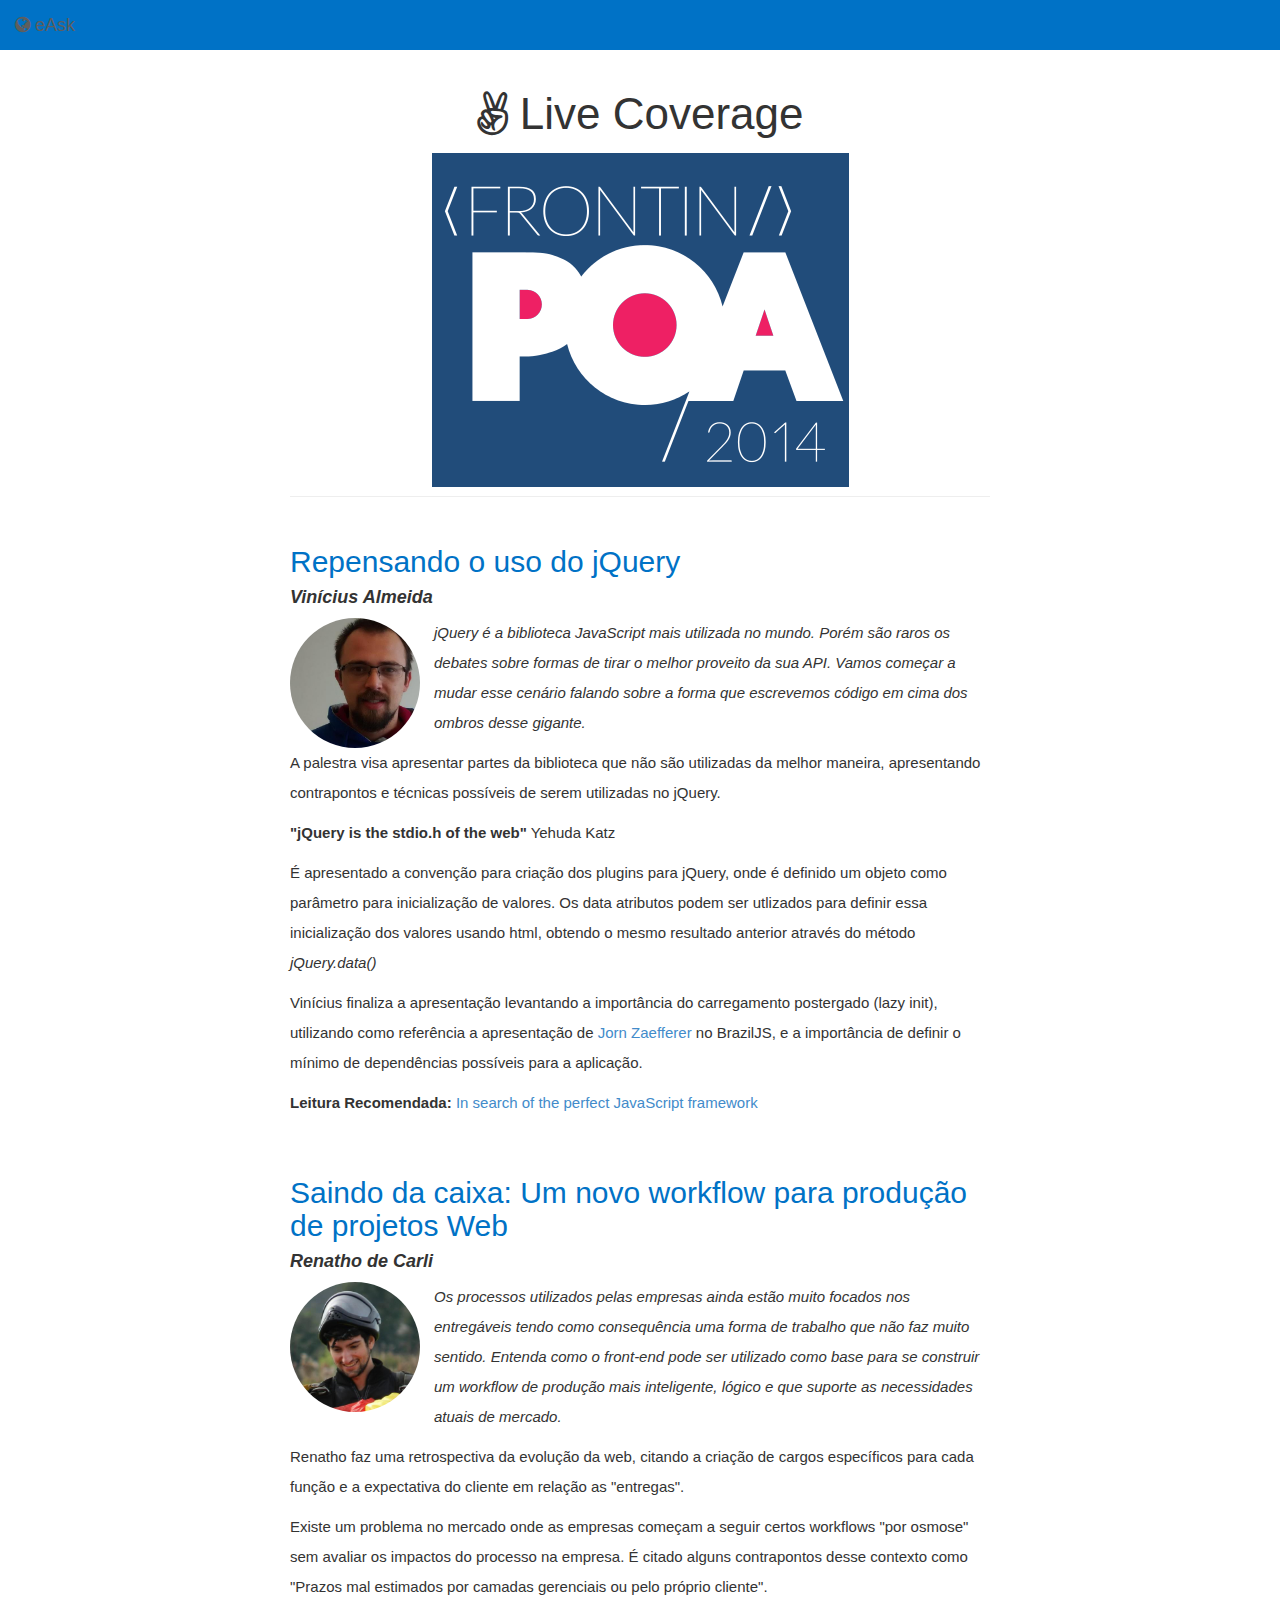
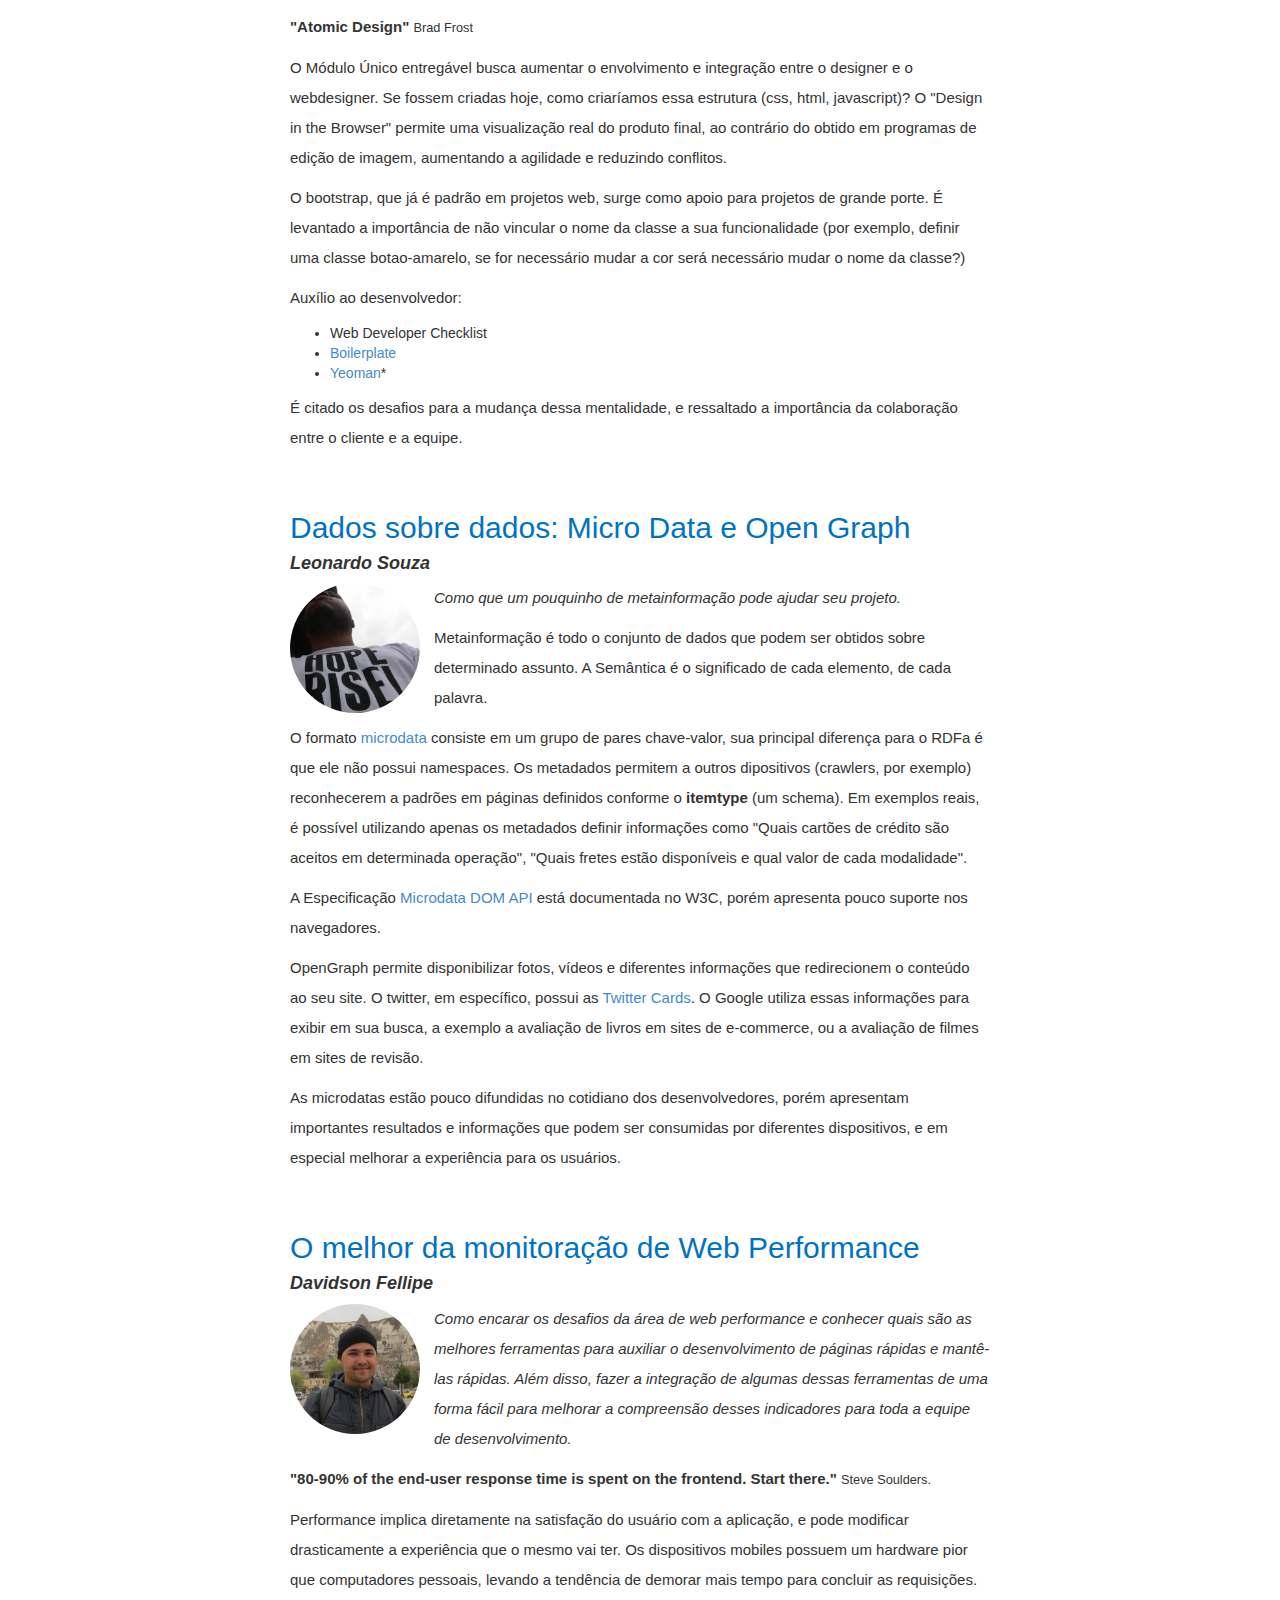
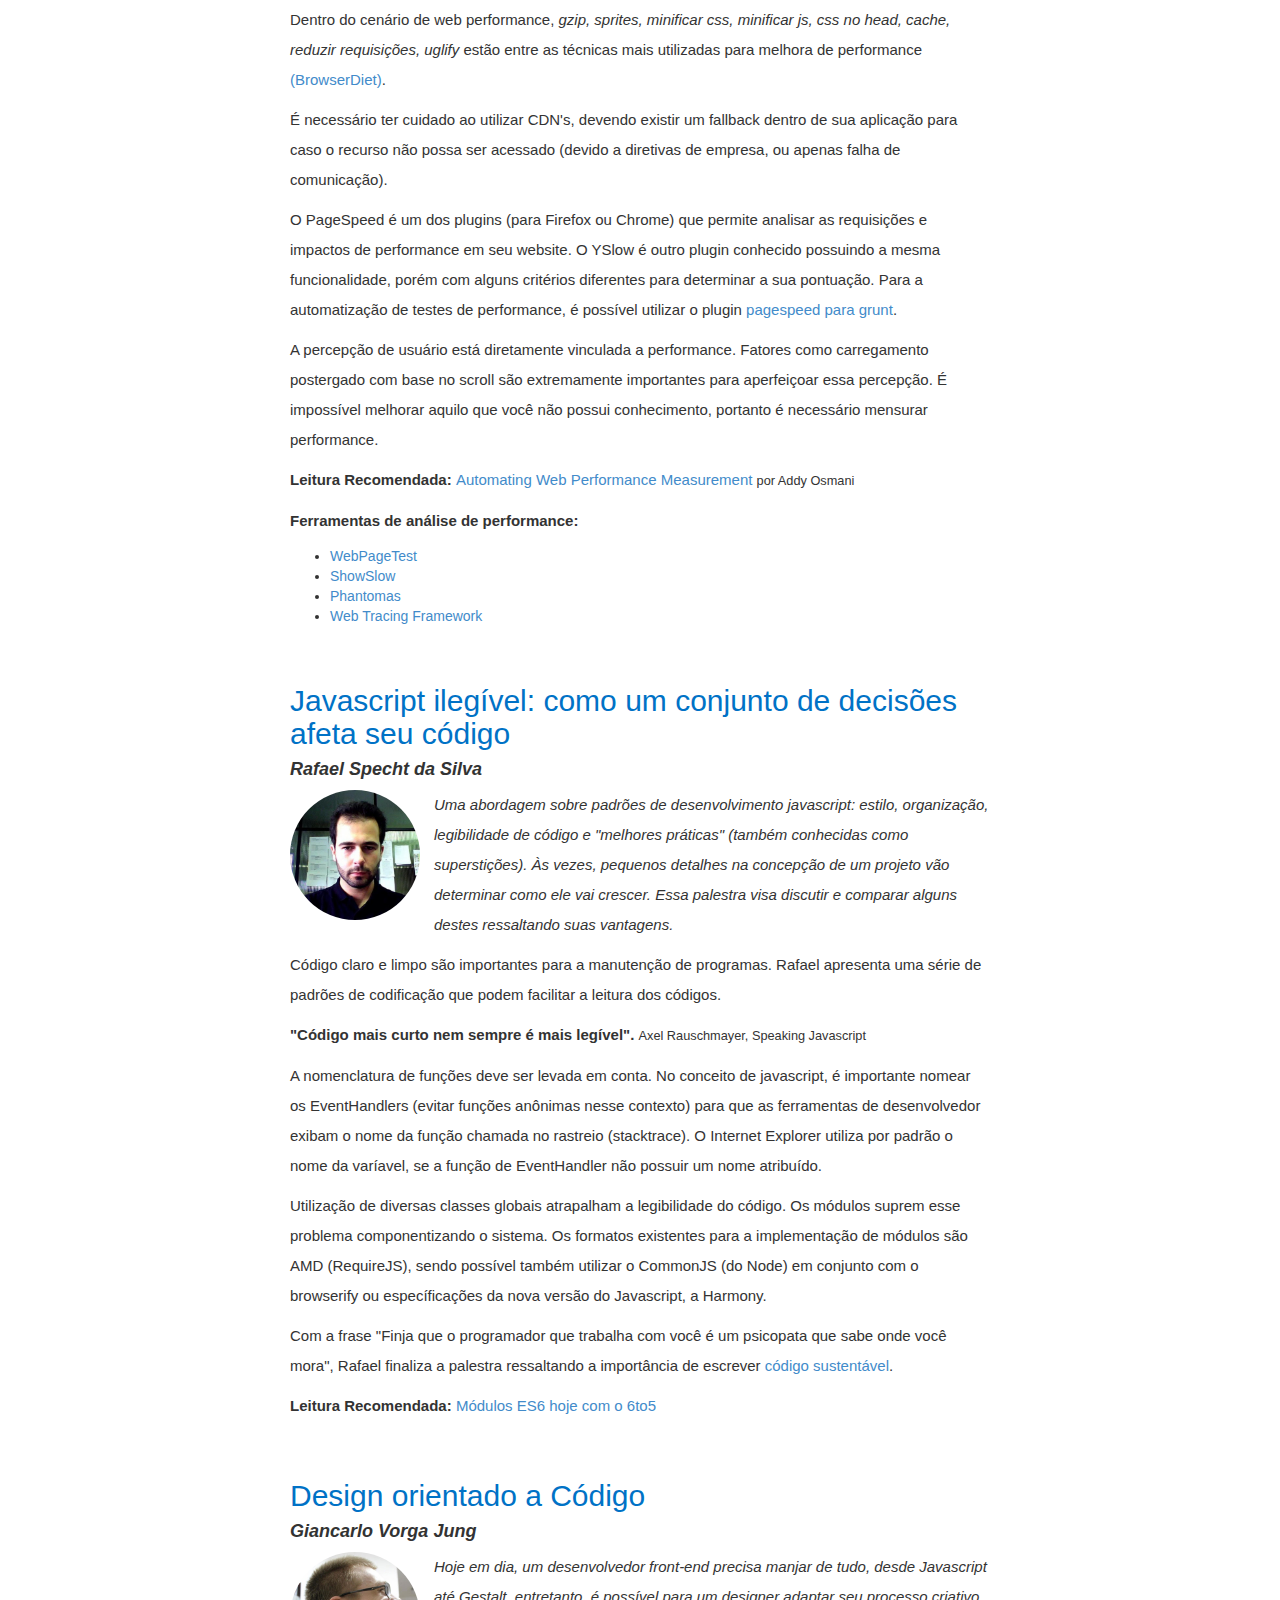
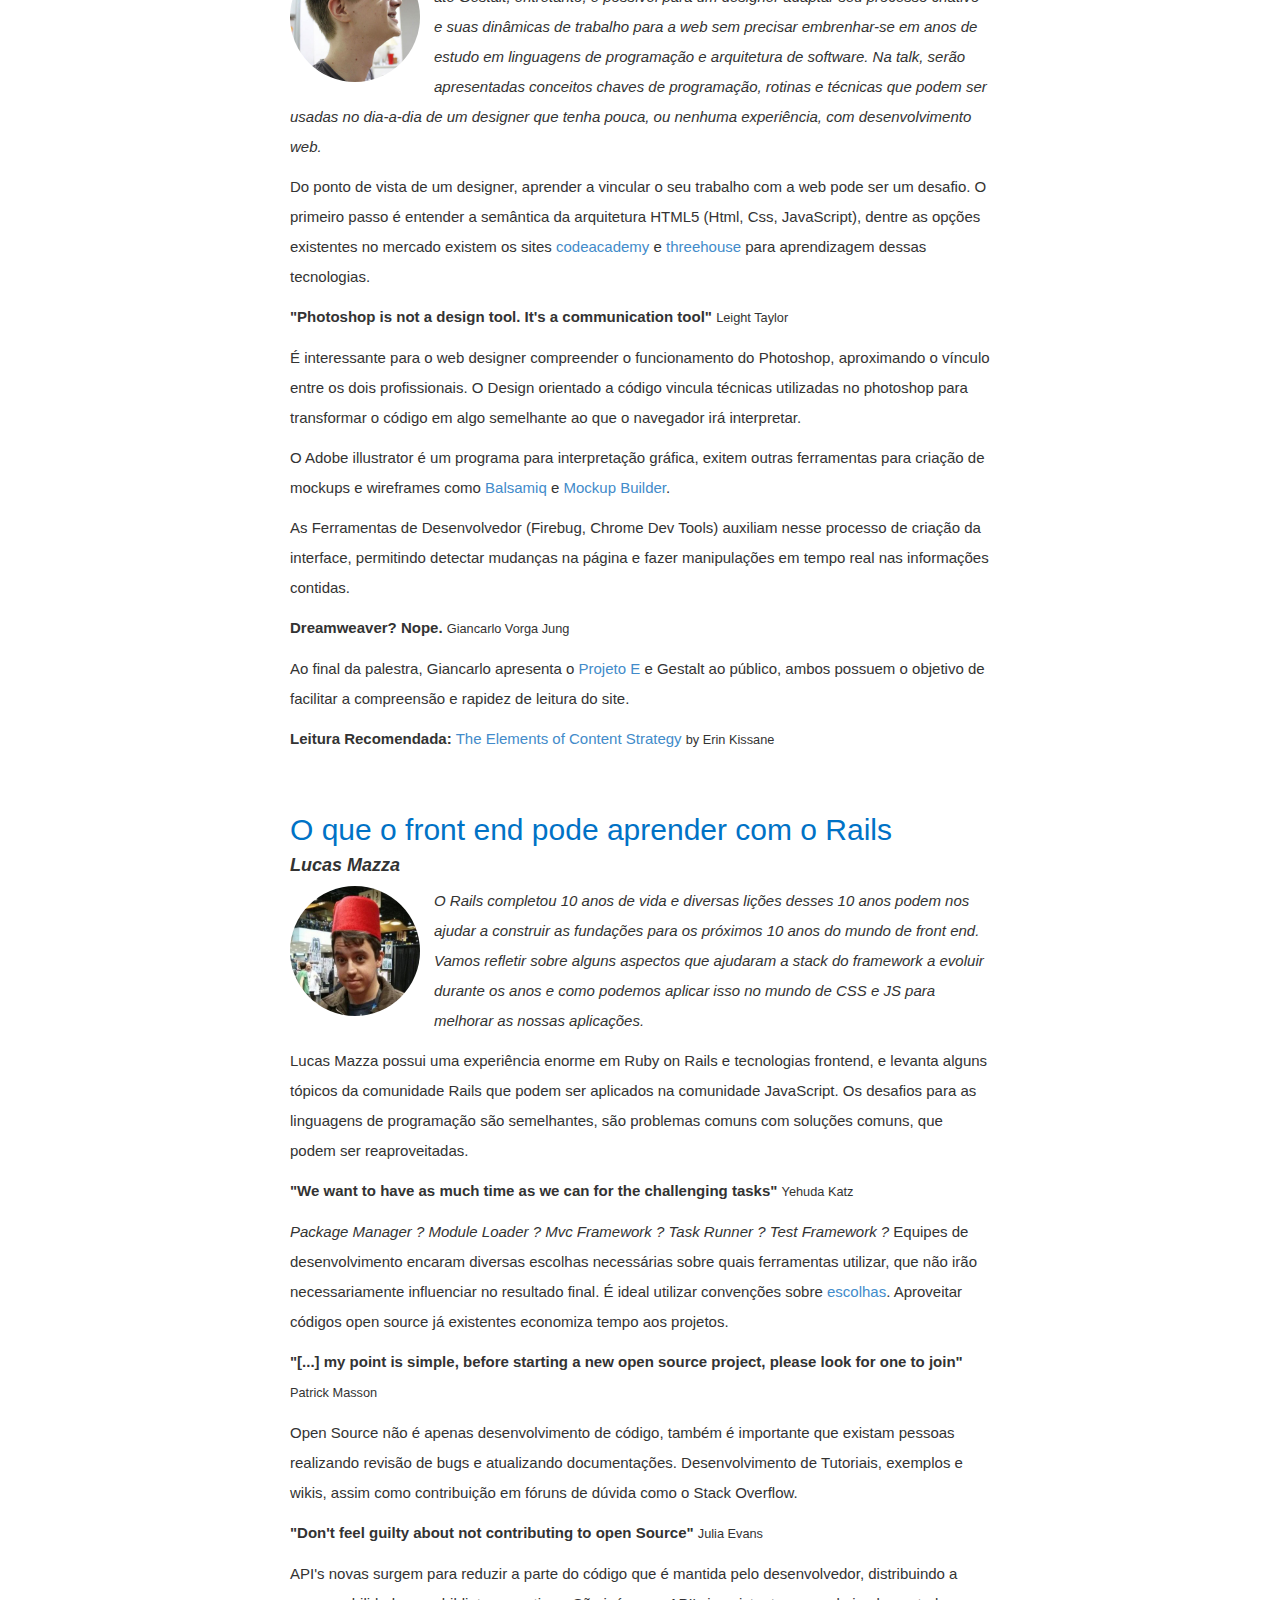
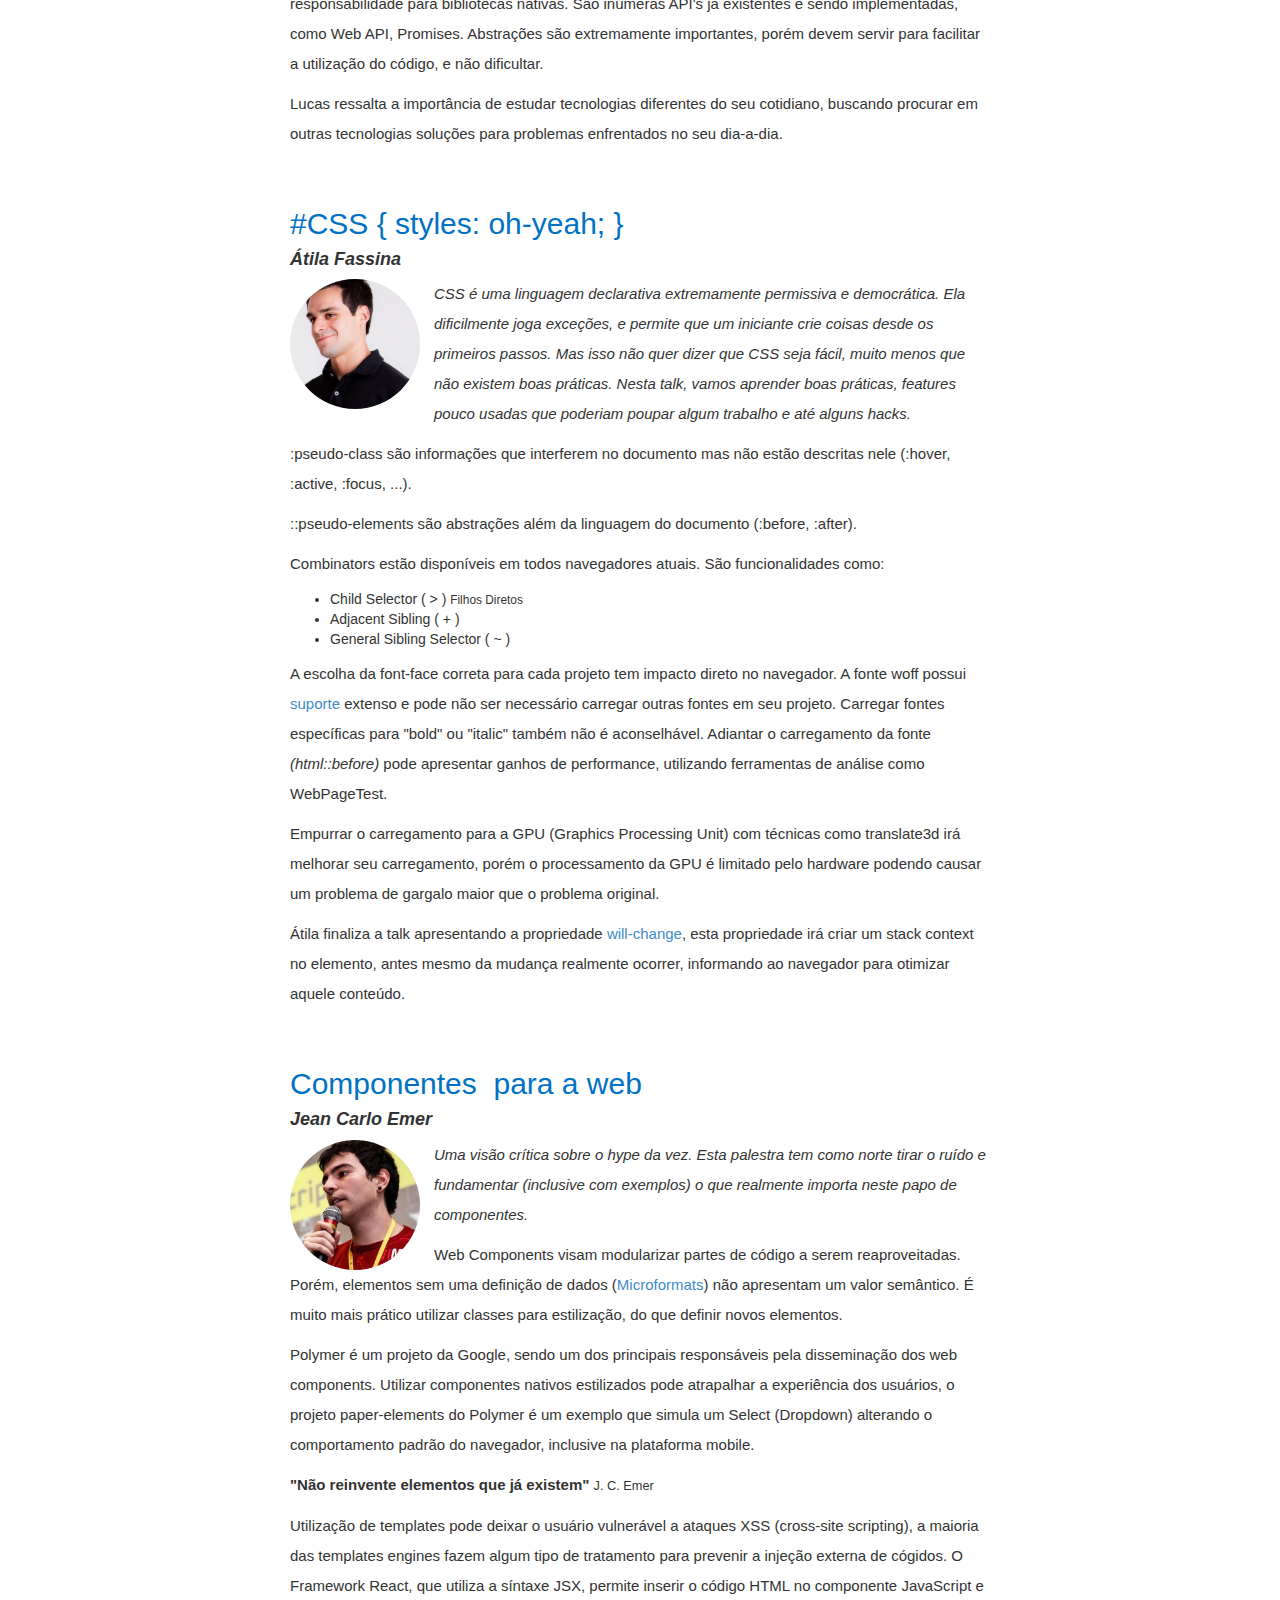
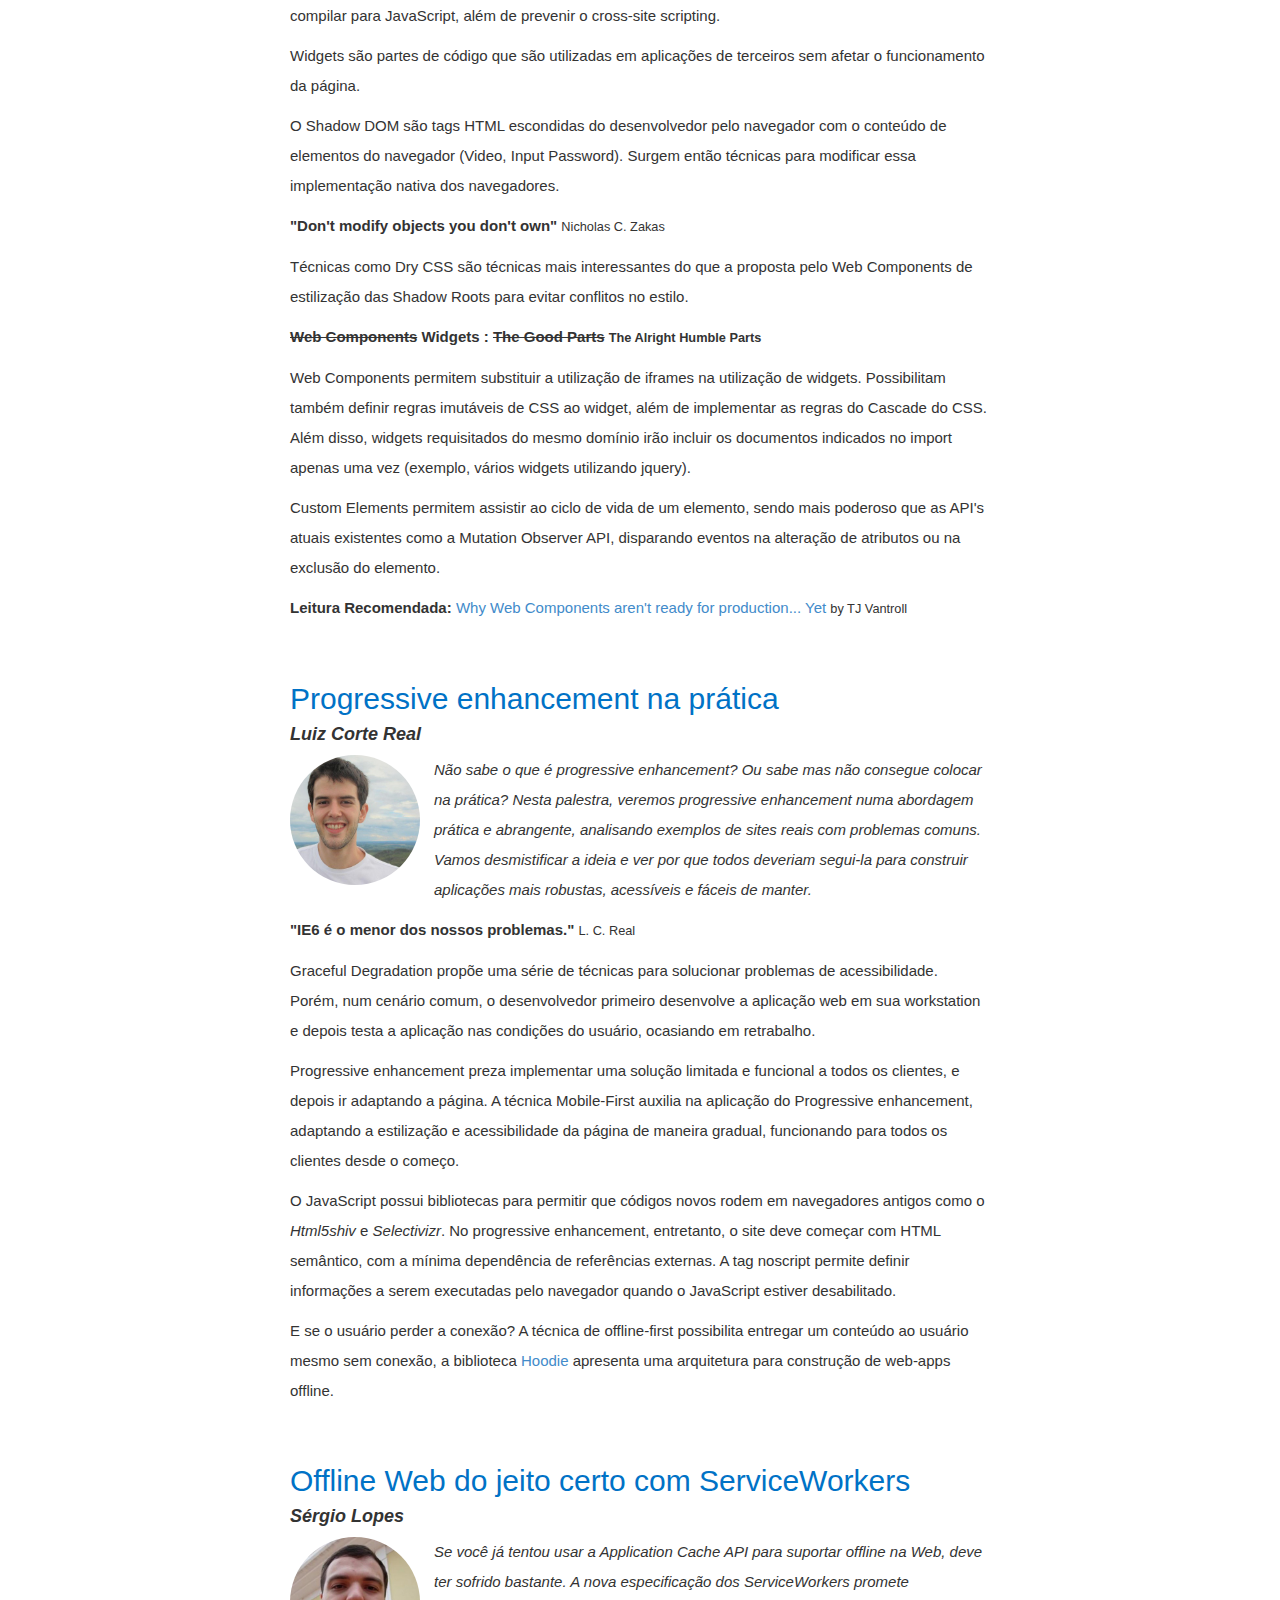
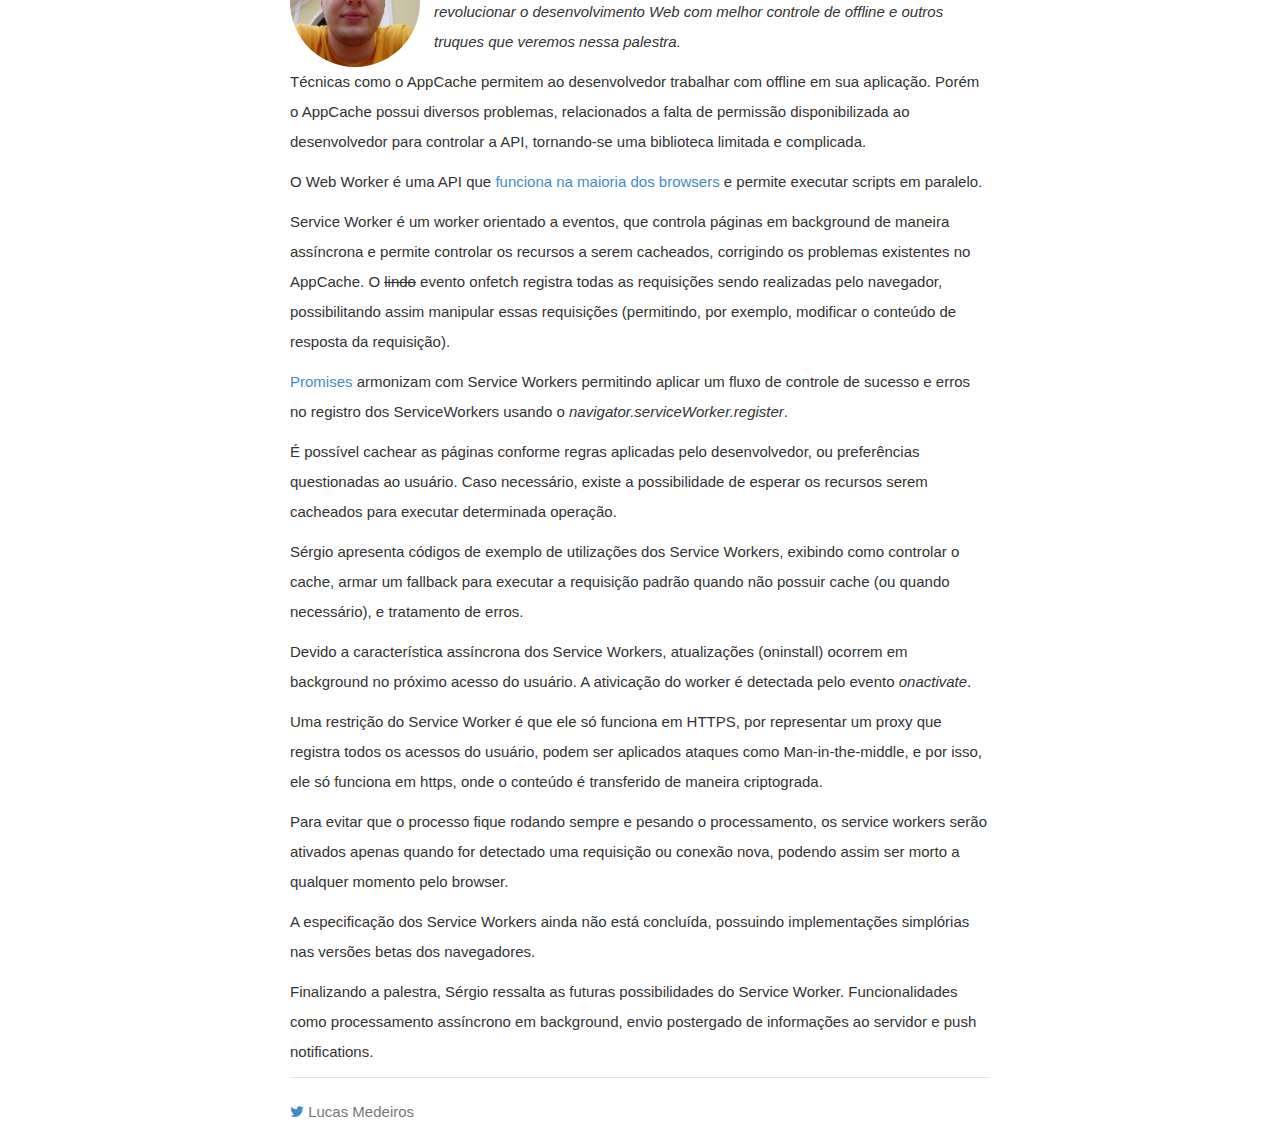
<file: FrontInPOA2014/index.html>
<!DOCTYPE html> <html class=no-js> <head> <meta charset=utf-8> <title>eAsk - Cobertura FrontInPOA</title> <meta name=description content=""> <meta name=viewport content="width=device-width"> <link rel="shortcut icon" href=e1c28023.favicon.ico> <!-- Place favicon.ico and apple-touch-icon.png in the root directory --> <link rel=stylesheet href=styles/838f0570.vendor.css> <link rel=stylesheet href=styles/d59d072d.main.css>  <body> <!--[if lt IE 10]>
      <p class="browsehappy">You are using an <strong>outdated</strong> browser. Please <a href="http://browsehappy.com/">upgrade your browser</a> to improve your experience.</p>
      <![endif]--> <header class="navbar-default bs-docs-nav" role=banner> <button class="navbar-toggle pull-right" type=button data-toggle=collapse data-target=.bs-navbar-collapse> <span class=icon-bar></span> <span class=icon-bar></span> <span class=icon-bar></span> </button> <div class=navbar-header> <ul class="nav navbar-nav"> <li> <span class=navbar-brand><i class="fa fa-globe"></i>&nbsp;eAsk</span> </li> </ul> </div> <nav class="collapse navbar-collapse bs-navbar-collapse" role=navigation> </nav> </header> <div class=container> <div class="page-header text-center"> <h1> <i class="fa fa-angellist"></i> Live Coverage </h1> <img alt="Resumo FrontInPOA" src=images/bea77eb7.frontinpoa.png class="img-responsive center-block"> </div> <div class="row post"> <div class=col-lg-12 id=talk-repensando-jquery> <h2 class=talk>Repensando o uso do jQuery</h2> <h4 class=speaker>Vinícius Almeida</h4> <div class=speaker-photo> <img src=images/speakers/5670d2e4.vinicius-almeida.png alt="Vinicius Almeida"> </div> <p class=resume>jQuery é a biblioteca JavaScript mais utilizada no mundo. Porém são raros os debates sobre formas de tirar o melhor proveito da sua API. Vamos começar a mudar esse cenário falando sobre a forma que escrevemos código em cima dos ombros desse gigante.</p> <p>A palestra visa apresentar partes da biblioteca que não são utilizadas da melhor maneira, apresentando contrapontos e técnicas possíveis de serem utilizadas no jQuery.</p> <p><strong>"jQuery is the stdio.h of the web"</strong> Yehuda Katz</p> <p>É apresentado a convenção para criação dos plugins para jQuery, onde é definido um objeto como parâmetro para inicialização de valores. Os data atributos podem ser utlizados para definir essa inicialização dos valores usando html, obtendo o mesmo resultado anterior através do método <i>jQuery.data()</i></p> <p>Vinícius finaliza a apresentação levantando a importância do carregamento postergado (lazy init), utilizando como referência a apresentação de <a href=https://twitter.com/bassistance>Jorn Zaefferer</a> no BrazilJS, e a importância de definir o mínimo de dependências possíveis para a aplicação.</p> <p><strong>Leitura Recomendada:</strong> <a href="https://dev.opera.com/articles/perfect-javascript-framework/">In search of the perfect JavaScript framework</a> </p></div> </div> <div class="row post"> <div class=col-lg-12 id=talk-workflow-web> <h2 class=talk>Saindo da caixa: Um novo workflow para produção de projetos Web</h2> <h4 class=speaker>Renatho de Carli</h4> <div class=speaker-photo> <img src=images/speakers/1cd77ead.renatho.jpeg alt="Renatho de Carli"> </div> <p class=resume>Os processos utilizados pelas empresas ainda estão muito focados nos entregáveis tendo como consequência uma forma de trabalho que não faz muito sentido. Entenda como o front-end pode ser utilizado como base para se construir um workflow de produção mais inteligente, lógico e que suporte as necessidades atuais de mercado.</p> <p>Renatho faz uma retrospectiva da evolução da web, citando a criação de cargos específicos para cada função e a expectativa do cliente em relação as "entregas".</p> <p>Existe um problema no mercado onde as empresas começam a seguir certos workflows "por osmose" sem avaliar os impactos do processo na empresa. É citado alguns contrapontos desse contexto como "Prazos mal estimados por camadas gerenciais ou pelo próprio cliente".</p> <p><strong>"Atomic Design"</strong> <small>Brad Frost</small></p> <p>O Módulo Único entregável busca aumentar o envolvimento e integração entre o designer e o webdesigner. Se fossem criadas hoje, como criaríamos essa estrutura (css, html, javascript)? O "Design in the Browser" permite uma visualização real do produto final, ao contrário do obtido em programas de edição de imagem, aumentando a agilidade e reduzindo conflitos.</p> <p>O bootstrap, que já é padrão em projetos web, surge como apoio para projetos de grande porte. É levantado a importância de não vincular o nome da classe a sua funcionalidade (por exemplo, definir uma classe botao-amarelo, se for necessário mudar a cor será necessário mudar o nome da classe?) </p><p>Auxílio ao desenvolvedor:</p> <ul> <li>Web Developer Checklist</li> <li><a href="http://html5boilerplate.com/">Boilerplate</a></li> <li><a href="http://yeoman.io/">Yeoman</a>*</li> </ul> <p>É citado os desafios para a mudança dessa mentalidade, e ressaltado a importância da colaboração entre o cliente e a equipe. </p></div> </div> <div class="row post"> <div class=col-lg-12 id=talk-microdata-opengraph> <h2 class=talk>Dados sobre dados: Micro Data e Open Graph</h2> <h4 class=speaker>Leonardo Souza</h4> <div class=speaker-photo> <img src=images/speakers/24362559.leonardo.jpeg alt="Leonardo Souza"> </div> <p class=resume>Como que um pouquinho de metainformação pode ajudar seu projeto.</p> <p>Metainformação é todo o conjunto de dados que podem ser obtidos sobre determinado assunto. A Semântica é o significado de cada elemento, de cada palavra.</p> <p>O formato <a href="https://support.google.com/webmasters/answer/176035?hl=pt-BR">microdata</a> consiste em um grupo de pares chave-valor, sua principal diferença para o RDFa é que ele não possui namespaces. Os metadados permitem a outros dipositivos (crawlers, por exemplo) reconhecerem a padrões em páginas definidos conforme o <strong>itemtype</strong> (um schema). Em exemplos reais, é possível utilizando apenas os metadados definir informações como "Quais cartões de crédito são aceitos em determinada operação", "Quais fretes estão disponíveis e qual valor de cada modalidade".</p> <p>A Especificação <a href=http://www.w3.org/TR/microdata/#using-the-microdata-dom-api>Microdata DOM API</a> está documentada no W3C, porém apresenta pouco suporte nos navegadores.</p> <p>OpenGraph permite disponibilizar fotos, vídeos e diferentes informações que redirecionem o conteúdo ao seu site. O twitter, em específico, possui as <a href="http://leobetosouza.com.br/blog/2014/03/04/configurando-twitter-cards-para-o-seu-site/">Twitter Cards</a>. O Google utiliza essas informações para exibir em sua busca, a exemplo a avaliação de livros em sites de e-commerce, ou a avaliação de filmes em sites de revisão.</p> <p>As microdatas estão pouco difundidas no cotidiano dos desenvolvedores, porém apresentam importantes resultados e informações que podem ser consumidas por diferentes dispositivos, e em especial melhorar a experiência para os usuários.</p> </div> </div> <div class="row post"> <div class=col-lg-12 id=talk-webperformance> <h2 class=talk>O melhor da monitoração de Web Performance</h2> <h4 class=speaker>Davidson Fellipe</h4> <div class=speaker-photo> <img src=images/speakers/6e496118.davidson.jpeg alt="Davidson Felippe"> </div> <p class=resume>Como encarar os desafios da área de web performance e conhecer quais são as melhores ferramentas para auxiliar o desenvolvimento de páginas rápidas e mantê-las rápidas. Além disso, fazer a integração de algumas dessas ferramentas de uma forma fácil para melhorar a compreensão desses indicadores para toda a equipe de desenvolvimento.</p> <p><strong>"80-90% of the end-user response time is spent on the frontend. Start there."</strong> <small>Steve Soulders.</small></p> <p>Performance implica diretamente na satisfação do usuário com a aplicação, e pode modificar drasticamente a experiência que o mesmo vai ter. Os dispositivos mobiles possuem um hardware pior que computadores pessoais, levando a tendência de demorar mais tempo para concluir as requisições.</p> <p>Dentro do cenário de web performance, <i>gzip, sprites, minificar css, minificar js, css no head, cache, reduzir requisições, uglify</i> estão entre as técnicas mais utilizadas para melhora de performance <a href="http://browserdiet.com/pt/">(BrowserDiet)</a>.</p> <p>É necessário ter cuidado ao utilizar CDN's, devendo existir um fallback dentro de sua aplicação para caso o recurso não possa ser acessado (devido a diretivas de empresa, ou apenas falha de comunicação).</p> <p>O PageSpeed é um dos plugins (para Firefox ou Chrome) que permite analisar as requisições e impactos de performance em seu website. O YSlow é outro plugin conhecido possuindo a mesma funcionalidade, porém com alguns critérios diferentes para determinar a sua pontuação. Para a automatização de testes de performance, é possível utilizar o plugin <a href=https://www.npmjs.org/package/grunt-pagespeed>pagespeed para grunt</a>.</p> <p> A percepção de usuário está diretamente vinculada a performance. Fatores como carregamento postergado com base no scroll são extremamente importantes para aperfeiçoar essa percepção. É impossível melhorar aquilo que você não possui conhecimento, portanto é necessário mensurar performance. </p> <p><strong>Leitura Recomendada: </strong> <a href=http://updates.html5rocks.com/2014/06/Automating-Web-Performance-Measurement> Automating Web Performance Measurement</a> <small class=article-author>por Addy Osmani</small></p> <p><strong>Ferramentas de análise de performance:</strong></p> <ul> <li><a href="http://www.webpagetest.org/">WebPageTest</a></li> <li><a href="http://www.showslow.com/">ShowSlow</a></li> <li><a href=https://github.com/macbre/phantomas>Phantomas</a></li> <li><a href="http://google.github.io/tracing-framework/">Web Tracing Framework</a></li> </ul> </div> </div> <div class="row post"> <div class=col-lg-12 id=talk-javascript-ilegivel> <h2 class=talk>Javascript ilegível: como um conjunto de decisões afeta seu código</h2> <h4 class=speaker>Rafael Specht da Silva</h4> <div class=speaker-photo> <img src=images/speakers/88415c7f.rafael.jpeg alt="Rafael Specht da Silva"> </div> <p class=resume>Uma abordagem sobre padrões de desenvolvimento javascript: estilo, organização, legibilidade de código e "melhores práticas" (também conhecidas como superstições). Às vezes, pequenos detalhes na concepção de um projeto vão determinar como ele vai crescer. Essa palestra visa discutir e comparar alguns destes ressaltando suas vantagens.</p> <p>Código claro e limpo são importantes para a manutenção de programas. Rafael apresenta uma série de padrões de codificação que podem facilitar a leitura dos códigos.</p> <p> <strong>"Código mais curto nem sempre é mais legível".</strong> <small>Axel Rauschmayer, Speaking Javascript</small> </p> <p> A nomenclatura de funções deve ser levada em conta. No conceito de javascript, é importante nomear os EventHandlers (evitar funções anônimas nesse contexto) para que as ferramentas de desenvolvedor exibam o nome da função chamada no rastreio (stacktrace). O Internet Explorer utiliza por padrão o nome da varíavel, se a função de EventHandler não possuir um nome atribuído. </p> <p> Utilização de diversas classes globais atrapalham a legibilidade do código. Os módulos suprem esse problema componentizando o sistema. Os formatos existentes para a implementação de módulos são AMD (RequireJS), sendo possível também utilizar o CommonJS (do Node) em conjunto com o browserify ou específicações da nova versão do Javascript, a Harmony. </p> <p> Com a frase "Finja que o programador que trabalha com você é um psicopata que sabe onde você mora", Rafael finaliza a palestra ressaltando a importância de escrever <a href=http://shop.oreilly.com/product/0636920025245.do>código sustentável</a>. </p> <p><strong>Leitura Recomendada:</strong> <a href="http://es6rocks.com/pt-br/2014/10/es6-modules-today-with-6to5/">Módulos ES6 hoje com o 6to5</a></p> </div> </div> <div class="row post"> <div class=col-lg-12 id=talk-design-orientado-a-codigo> <h2 class=talk>Design orientado a Código</h2> <h4 class=speaker>Giancarlo Vorga Jung</h4> <div class=speaker-photo> <img src=images/speakers/9e0119e9.giancarlo.jpg alt="Giancarlo Vorga Jung"> </div> <p class=resume>Hoje em dia, um desenvolvedor front-end precisa manjar de tudo, desde Javascript até Gestalt, entretanto, é possível para um designer adaptar seu processo criativo e suas dinâmicas de trabalho para a web sem precisar embrenhar-se em anos de estudo em linguagens de programação e arquitetura de software. Na talk, serão apresentadas conceitos chaves de programação, rotinas e técnicas que podem ser usadas no dia-a-dia de um designer que tenha pouca, ou nenhuma experiência, com desenvolvimento web.</p> <p> Do ponto de vista de um designer, aprender a vincular o seu trabalho com a web pode ser um desafio. O primeiro passo é entender a semântica da arquitetura HTML5 (Html, Css, JavaScript), dentre as opções existentes no mercado existem os sites <a href=http://www.codecademy.com/pt>codeacademy</a> e <a href="http://teamtreehouse.com/">threehouse</a> para aprendizagem dessas tecnologias. </p> <p> <strong>"Photoshop is not a design tool. It's a communication tool"</strong> <small>Leight Taylor</small> </p> <p> É interessante para o web designer compreender o funcionamento do Photoshop, aproximando o vínculo entre os dois profissionais. O Design orientado a código vincula técnicas utilizadas no photoshop para transformar o código em algo semelhante ao que o navegador irá interpretar. </p> <p> O Adobe illustrator é um programa para interpretação gráfica, exitem outras ferramentas para criação de mockups e wireframes como <a href="https://balsamiq.com/">Balsamiq</a> e <a href="http://mockupbuilder.com/">Mockup Builder</a>. </p> <p> As Ferramentas de Desenvolvedor (Firebug, Chrome Dev Tools) auxiliam nesse processo de criação da interface, permitindo detectar mudanças na página e fazer manipulações em tempo real nas informações contidas. </p> <p> <strong>Dreamweaver? Nope.</strong> <small>Giancarlo Vorga Jung</small> </p> <p> Ao final da palestra, Giancarlo apresenta o <a href=http://projetoe.com/#sthash.f7iL1Tuj.dpbs>Projeto E</a> e Gestalt ao público, ambos possuem o objetivo de facilitar a compreensão e rapidez de leitura do site. </p> <p> <strong>Leitura Recomendada:</strong> <a href=http://www.abookapart.com/products/the-elements-of-content-strategy>The Elements of Content Strategy </a> <small>by Erin Kissane</small> </p> </div> </div> <div class="row post"> <div class=col-lg-12 id=talk-frontend-rails> <h2 class=talk>O que o front end pode aprender com o Rails</h2> <h4 class=speaker>Lucas Mazza</h4> <div class=speaker-photo> <img src=images/speakers/41de1264.lucas-mazza.jpeg alt="Lucas Mazza"> </div> <p class=resume>O Rails completou 10 anos de vida e diversas lições desses 10 anos podem nos ajudar a construir as fundações para os próximos 10 anos do mundo de front end. Vamos refletir sobre alguns aspectos que ajudaram a stack do framework a evoluir durante os anos e como podemos aplicar isso no mundo de CSS e JS para melhorar as nossas aplicações.</p> <p> Lucas Mazza possui uma experiência enorme em Ruby on Rails e tecnologias frontend, e levanta alguns tópicos da comunidade Rails que podem ser aplicados na comunidade JavaScript. Os desafios para as linguagens de programação são semelhantes, são problemas comuns com soluções comuns, que podem ser reaproveitadas. </p> <p> <strong>"We want to have as much time as we can for the challenging tasks"</strong> <small>Yehuda Katz</small> </p> <p> <i>Package Manager ? Module Loader ? Mvc Framework ? Task Runner ? Test Framework ?</i> Equipes de desenvolvimento encaram diversas escolhas necessárias sobre quais ferramentas utilizar, que não irão necessariamente influenciar no resultado final. É ideal utilizar convenções sobre <a href=http://en.wikipedia.org/wiki/The_Paradox_of_Choice>escolhas</a>. Aproveitar códigos open source já existentes economiza tempo aos projetos. </p> <p> <strong>"[...] my point is simple, before starting a new open source project, please look for one to join"</strong> <small>Patrick Masson</small> </p> <p> Open Source não é apenas desenvolvimento de código, também é importante que existam pessoas realizando revisão de bugs e atualizando documentações. Desenvolvimento de Tutoriais, exemplos e wikis, assim como contribuição em fóruns de dúvida como o Stack Overflow. </p> <p> <strong>"Don't feel guilty about not contributing to open Source"</strong> <small>Julia Evans</small> </p> <p> API's novas surgem para reduzir a parte do código que é mantida pelo desenvolvedor, distribuindo a responsabilidade para bibliotecas nativas. São inúmeras API's ja existentes e sendo implementadas, como Web API, Promises. Abstrações são extremamente importantes, porém devem servir para facilitar a utilização do código, e não dificultar. </p> <p> Lucas ressalta a importância de estudar tecnologias diferentes do seu cotidiano, buscando procurar em outras tecnologias soluções para problemas enfrentados no seu dia-a-dia. </p> </div> </div> <div class="row post"> <div class=col-lg-12 id=talk-css-ohyeah> <h2 class=talk>#CSS { styles: oh-yeah; }</h2> <h4 class=speaker>Átila Fassina</h4> <div class=speaker-photo> <img src=images/speakers/25eff633.atila.jpeg alt="Átila Fassina"> </div> <p class=resume>CSS é uma linguagem declarativa extremamente permissiva e democrática. Ela dificilmente joga exceções, e permite que um iniciante crie coisas desde os primeiros passos. Mas isso não quer dizer que CSS seja fácil, muito menos que não existem boas práticas. Nesta talk, vamos aprender boas práticas, features pouco usadas que poderiam poupar algum trabalho e até alguns hacks.</p> <p>:pseudo-class são informações que interferem no documento mas não estão descritas nele (:hover, :active, :focus, ...).</p> <p>::pseudo-elements são abstrações além da linguagem do documento (:before, :after).</p> <p> Combinators estão disponíveis em todos navegadores atuais. São funcionalidades como: <ul> <li>Child Selector ( > ) <small>Filhos Diretos</small></li> <li>Adjacent Sibling ( + )</li> <li>General Sibling Selector ( ~ )</li> </ul> </p> <p> A escolha da font-face correta para cada projeto tem impacto direto no navegador. A fonte woff possui <a href="http://caniuse.com/#feat=woff">suporte</a> extenso e pode não ser necessário carregar outras fontes em seu projeto. Carregar fontes específicas para "bold" ou "italic" também não é aconselhável. Adiantar o carregamento da fonte <i>(html::before)</i> pode apresentar ganhos de performance, utilizando ferramentas de análise como WebPageTest. </p> <p> Empurrar o carregamento para a GPU (Graphics Processing Unit) com técnicas como translate3d irá melhorar seu carregamento, porém o processamento da GPU é limitado pelo hardware podendo causar um problema de gargalo maior que o problema original. </p> <p> Átila finaliza a talk apresentando a propriedade <a href="https://dev.opera.com/articles/css-will-change-property/">will-change</a>, esta propriedade irá criar um stack context no elemento, antes mesmo da mudança realmente ocorrer, informando ao navegador para otimizar aquele conteúdo. </p> </div> </div> <div class="row post"> <div class=col-lg-12 id=talk-componentes-web> <h2 class=talk>Componentes  para a web</h2> <h4 class=speaker>Jean Carlo Emer</h4> <div class=speaker-photo> <img src=images/speakers/259a2f7d.jean.jpeg alt="Jean Carlo Emer"> </div> <p class=resume>Uma visão crítica sobre o hype da vez. Esta palestra tem como norte tirar o ruído e fundamentar (inclusive com exemplos) o que realmente importa neste papo de componentes.</p> <p> Web Components visam modularizar partes de código a serem reaproveitadas. Porém, elementos sem uma definição de dados (<a href=#talk-microdata-opengraph>Microformats</a>) não apresentam um valor semântico. É muito mais prático utilizar classes para estilização, do que definir novos elementos. </p> <p> Polymer é um projeto da Google, sendo um dos principais responsáveis pela disseminação dos web components. Utilizar componentes nativos estilizados pode atrapalhar a experiência dos usuários, o projeto paper-elements do Polymer é um exemplo que simula um Select (Dropdown) alterando o comportamento padrão do navegador, inclusive na plataforma mobile. </p> <p><strong>"Não reinvente elementos que já existem"</strong> <small>J. C. Emer</small></p> <p> Utilização de templates pode deixar o usuário vulnerável a ataques XSS (cross-site scripting), a maioria das templates engines fazem algum tipo de tratamento para prevenir a injeção externa de cógidos. O Framework React, que utiliza a síntaxe JSX, permite inserir o código HTML no componente JavaScript e compilar para JavaScript, além de prevenir o cross-site scripting. </p> <p> Widgets são partes de código que são utilizadas em aplicações de terceiros sem afetar o funcionamento da página. </p> <p> O Shadow DOM são tags HTML escondidas do desenvolvedor pelo navegador com o conteúdo de elementos do navegador (Video, Input Password). Surgem então técnicas para modificar essa implementação nativa dos navegadores. </p> <p> <strong>"Don't modify objects you don't own"</strong> <small>Nicholas C. Zakas</small> </p> <p> Técnicas como Dry CSS são técnicas mais interessantes do que a proposta pelo Web Components de estilização das Shadow Roots para evitar conflitos no estilo. </p> <p> <strong><span class=line-through>Web Components</span> Widgets : <span class=line-through>The Good Parts</span> <small>The Alright Humble Parts</small></strong> </p> <p> Web Components permitem substituir a utilização de iframes na utilização de widgets. Possibilitam também definir regras imutáveis de CSS ao widget, além de implementar as regras do Cascade do CSS. Além disso, widgets requisitados do mesmo domínio irão incluir os documentos indicados no import apenas uma vez (exemplo, vários widgets utilizando jquery). </p> <p> Custom Elements permitem assistir ao ciclo de vida de um elemento, sendo mais poderoso que as API's atuais existentes como a Mutation Observer API, disparando eventos na alteração de atributos ou na exclusão do elemento. </p> <p> <strong>Leitura Recomendada: </strong><a href="http://developer.telerik.com/featured/web-components-arent-ready-production-yet/">Why Web Components aren't ready for production... Yet</a> <small>by TJ Vantroll</small> </p> </div> </div> <div class="row post"> <div class=col-lg-12 id=talk-progressive-enhancement> <h2 class=talk>Progressive enhancement na prática</h2> <h4 class=speaker>Luiz Corte Real</h4> <div class=speaker-photo> <img src=images/speakers/d0f7d8ac.luiz.jpeg alt="Luiz Corte Real"> </div> <p class=resume>Não sabe o que é progressive enhancement? Ou sabe mas não consegue colocar na prática? Nesta palestra, veremos progressive enhancement numa abordagem prática e abrangente, analisando exemplos de sites reais com problemas comuns. Vamos desmistificar a ideia e ver por que todos deveriam segui-la para construir aplicações mais robustas, acessíveis e fáceis de manter.</p> <p><strong>"IE6 é o menor dos nossos problemas."</strong> <small>L. C. Real</small></p> <p> Graceful Degradation propõe uma série de técnicas para solucionar problemas de acessibilidade. Porém, num cenário comum, o desenvolvedor primeiro desenvolve a aplicação web em sua workstation e depois testa a aplicação nas condições do usuário, ocasiando em retrabalho. </p> <p> Progressive enhancement preza implementar uma solução limitada e funcional a todos os clientes, e depois ir adaptando a página. A técnica Mobile-First auxilia na aplicação do Progressive enhancement, adaptando a estilização e acessibilidade da página de maneira gradual, funcionando para todos os clientes desde o começo. </p> <p> O JavaScript possui bibliotecas para permitir que códigos novos rodem em navegadores antigos como o <i>Html5shiv</i> e <i>Selectivizr</i>. No progressive enhancement, entretanto, o site deve começar com HTML semântico, com a mínima dependência de referências externas. A tag noscript permite definir informações a serem executadas pelo navegador quando o JavaScript estiver desabilitado. </p> <p> E se o usuário perder a conexão? A técnica de offline-first possibilita entregar um conteúdo ao usuário mesmo sem conexão, a biblioteca <a href="http://hood.ie/">Hoodie</a> apresenta uma arquitetura para construção de web-apps offline. </p> </div> </div> <div class="row post"> <div class=col-lg-12 id=talk-serviceworkers> <h2 class=talk>Offline Web do jeito certo com ServiceWorkers</h2> <h4 class=speaker>Sérgio Lopes</h4> <div class=speaker-photo> <img src=images/speakers/0a326b06.sergio-lopes.jpeg alt="Sérgio Lopes"> </div> <p class=resume>Se você já tentou usar a Application Cache API para suportar offline na Web, deve ter sofrido bastante. A nova especificação dos ServiceWorkers promete revolucionar o desenvolvimento Web com melhor controle de offline e outros truques que veremos nessa palestra.</p> <p> Técnicas como o AppCache permitem ao desenvolvedor trabalhar com offline em sua aplicação. Porém o AppCache possui diversos problemas, relacionados a falta de permissão disponibilizada ao desenvolvedor para controlar a API, tornando-se uma biblioteca limitada e complicada. </p> <p> O Web Worker é uma API que <a href="http://caniuse.com/#feat=webworkers">funciona na maioria dos browsers</a> e permite executar scripts em paralelo. </p> <p> Service Worker é um worker orientado a eventos, que controla páginas em background de maneira assíncrona e permite controlar os recursos a serem cacheados, corrigindo os problemas existentes no AppCache. O <span class=line-through>lindo</span> evento onfetch registra todas as requisições sendo realizadas pelo navegador, possibilitando assim manipular essas requisições (permitindo, por exemplo, modificar o conteúdo de resposta da requisição). </p> <p> <a href="http://www.html5rocks.com/en/tutorials/es6/promises/">Promises</a> armonizam com Service Workers permitindo aplicar um fluxo de controle de sucesso e erros no registro dos ServiceWorkers usando o <i>navigator.serviceWorker.register</i>. </p> <p> É possível cachear as páginas conforme regras aplicadas pelo desenvolvedor, ou preferências questionadas ao usuário. Caso necessário, existe a possibilidade de esperar os recursos serem cacheados para executar determinada operação. </p> <p> Sérgio apresenta códigos de exemplo de utilizações dos Service Workers, exibindo como controlar o cache, armar um fallback para executar a requisição padrão quando não possuir cache (ou quando necessário), e tratamento de erros. </p> <p> Devido a característica assíncrona dos Service Workers, atualizações (oninstall) ocorrem em background no próximo acesso do usuário. A ativicação do worker é detectada pelo evento <i>onactivate</i>. </p> <p> Uma restrição do Service Worker é que ele só funciona em HTTPS, por representar um proxy que registra todos os acessos do usuário, podem ser aplicados ataques como Man-in-the-middle, e por isso, ele só funciona em https, onde o conteúdo é transferido de maneira criptograda. </p> <p> Para evitar que o processo fique rodando sempre e pesando o processamento, os service workers serão ativados apenas quando for detectado uma requisição ou conexão nova, podendo assim ser morto a qualquer momento pelo browser. </p> <p> A especificação dos Service Workers ainda não está concluída, possuindo implementações simplórias nas versões betas dos navegadores. </p> <p> Finalizando a palestra, Sérgio ressalta as futuras possibilidades do Service Worker. Funcionalidades como processamento assíncrono em background, envio postergado de informações ao servidor e push notifications. </p> </div> </div> <div class=footer> <p><a href=https://twitter.com/lmedeirosmdx><i class="fa fa-twitter"></i></a> Lucas Medeiros</p> </div> </div> <script src=scripts/db02b173.vendor.js></script> <script src=scripts/cb7562c6.plugins.js></script> <script src=scripts/9d6aa038.main.js></script>
</file>
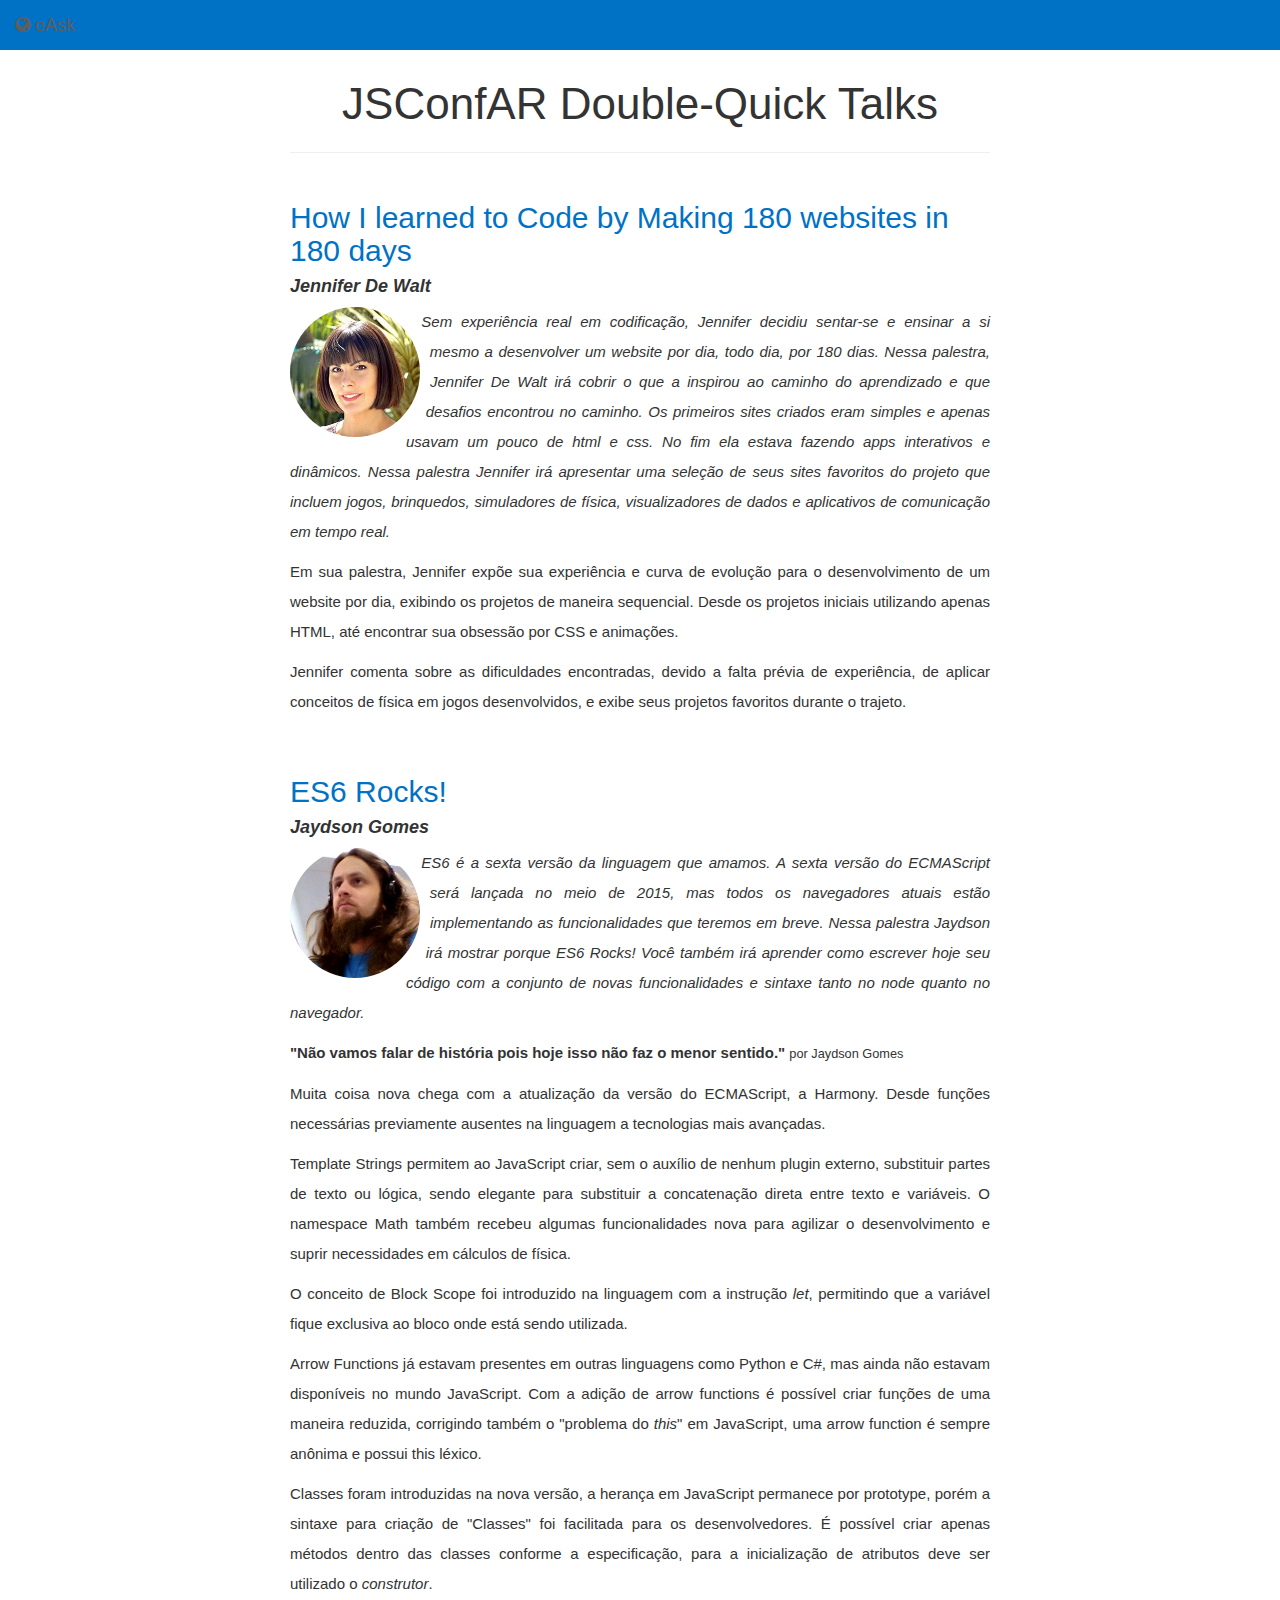
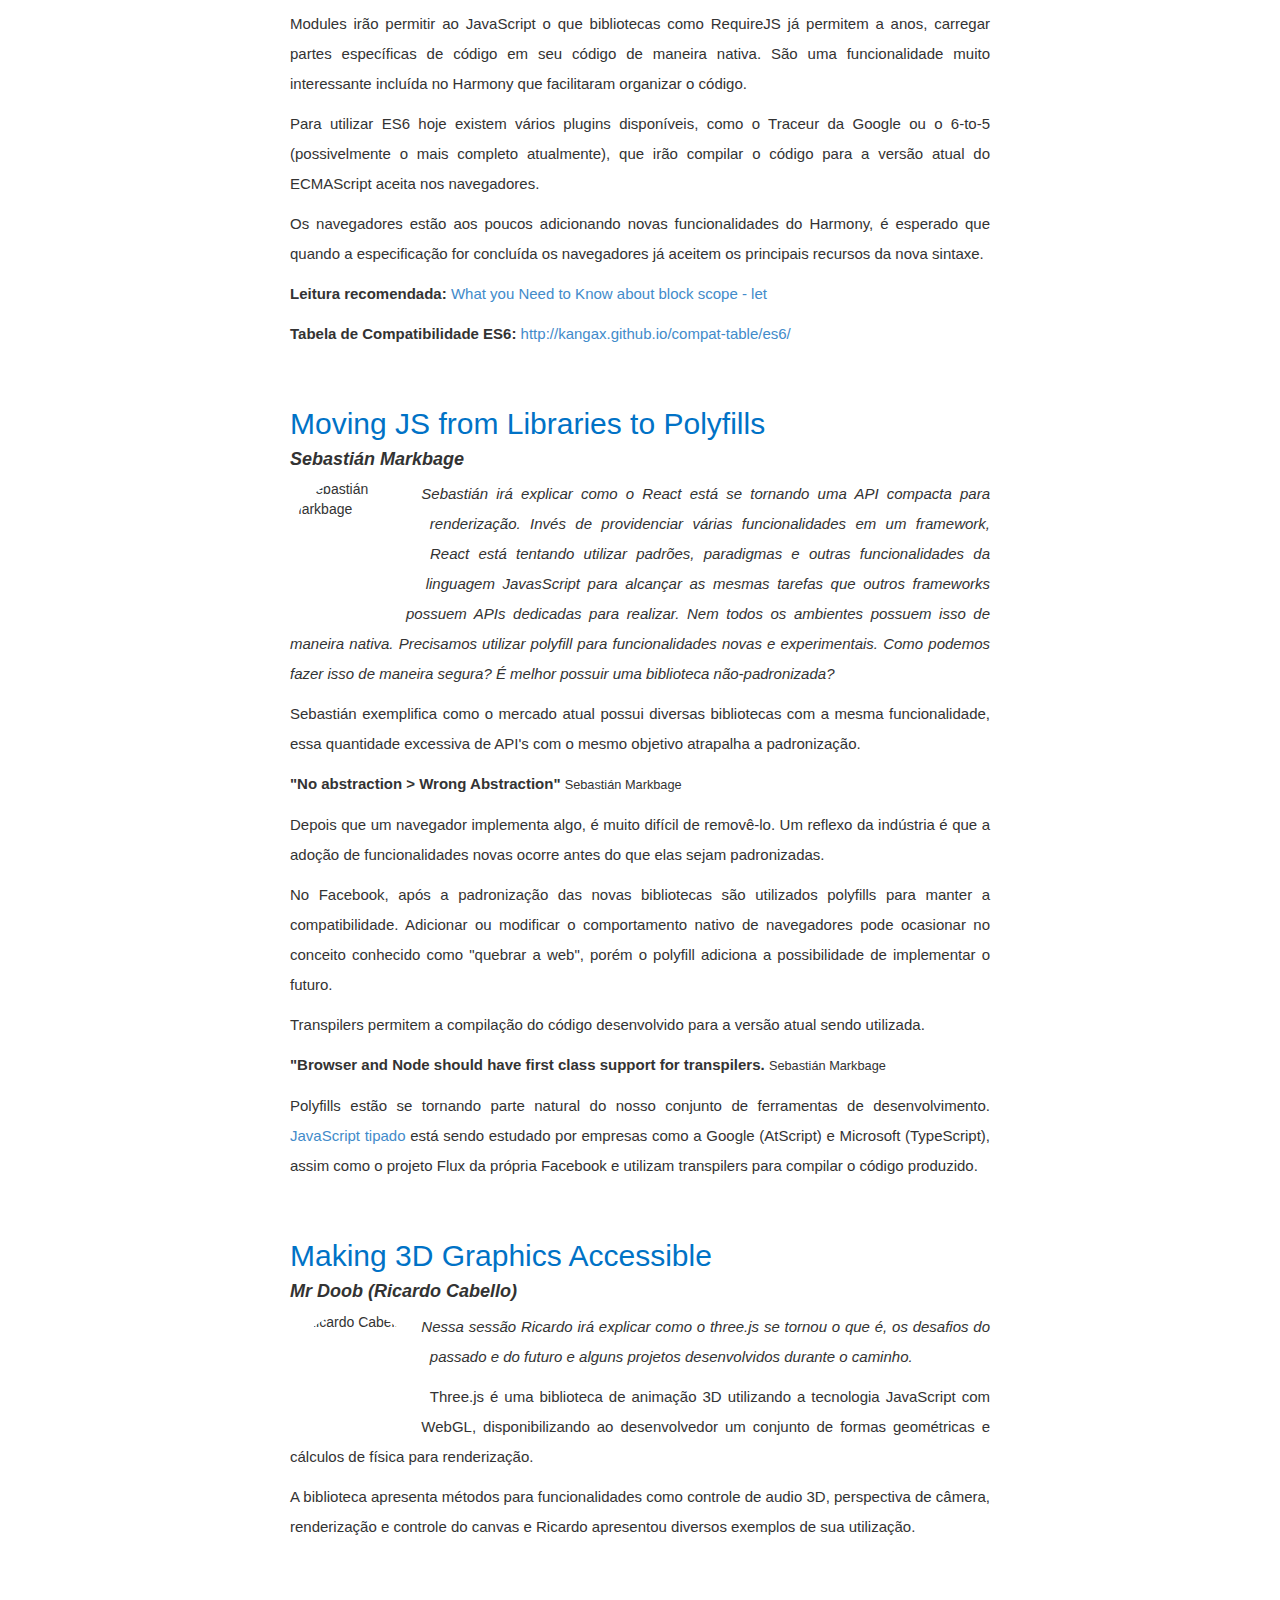
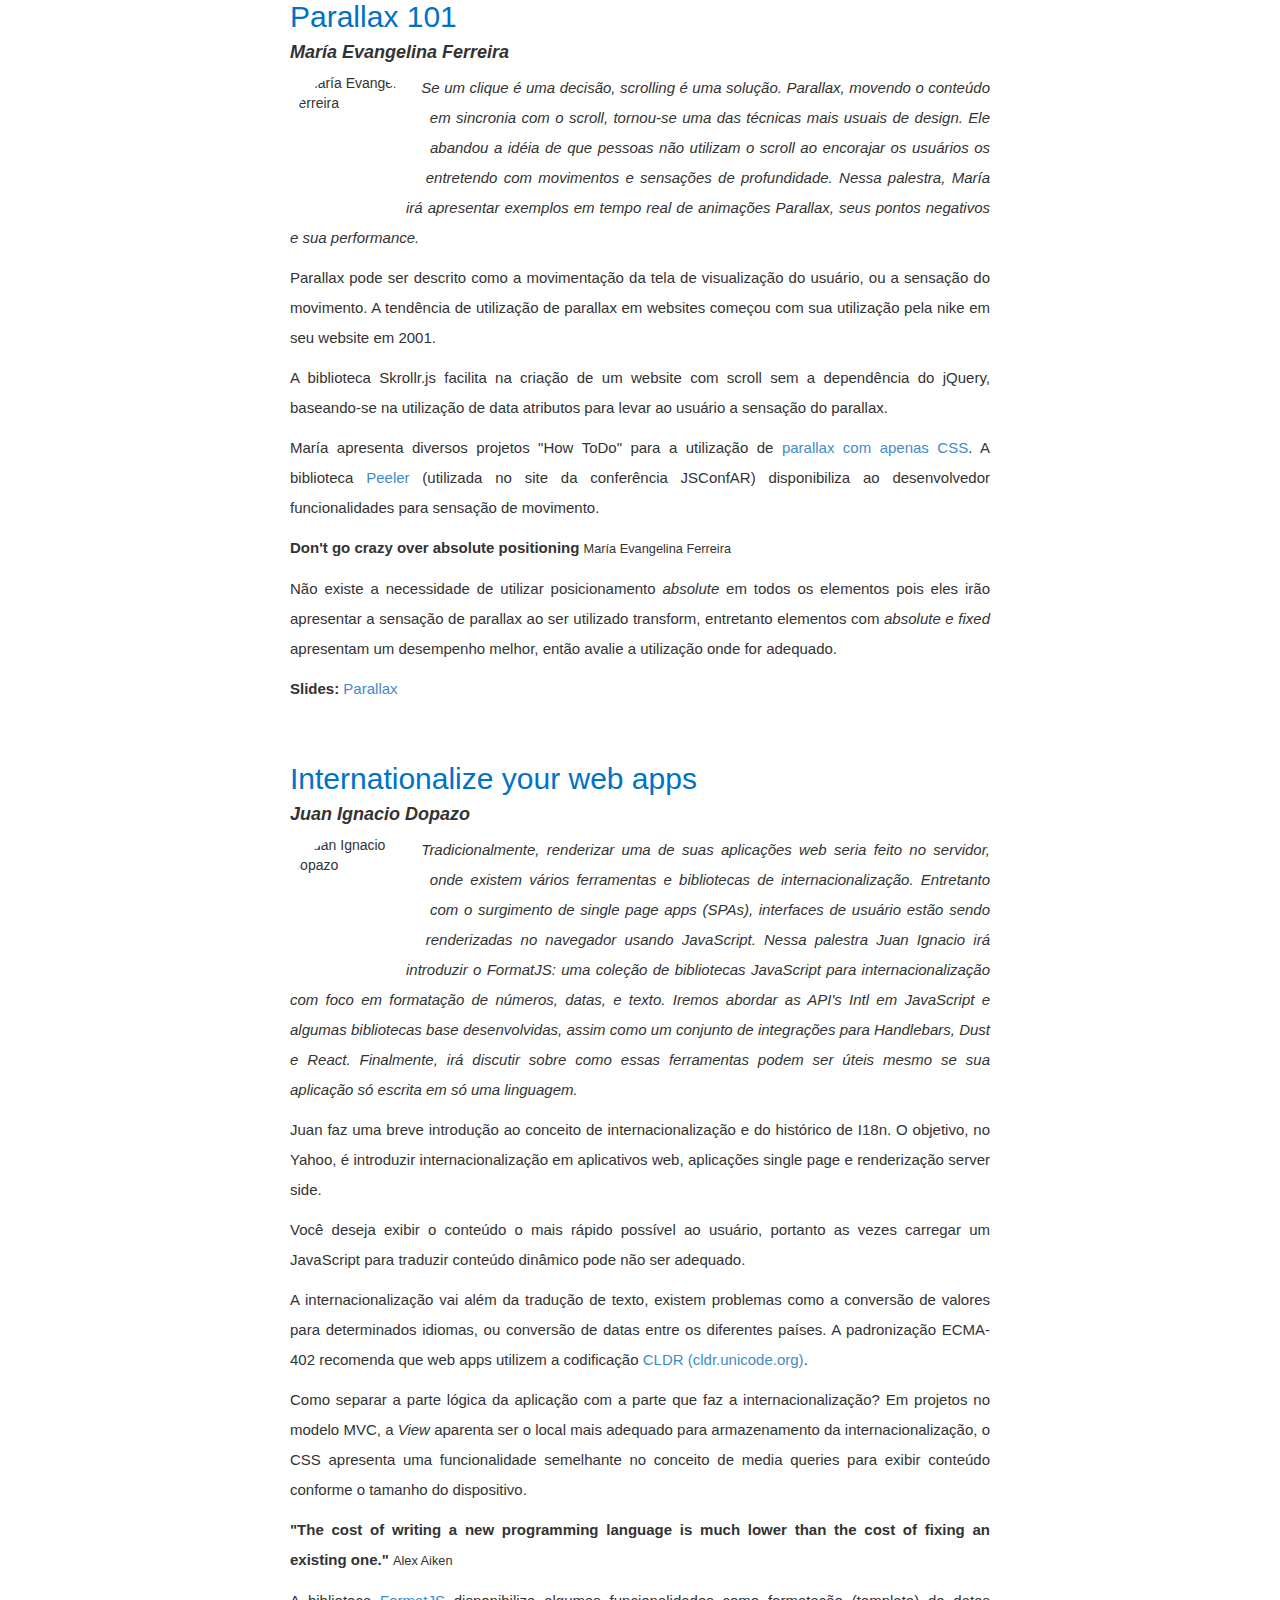
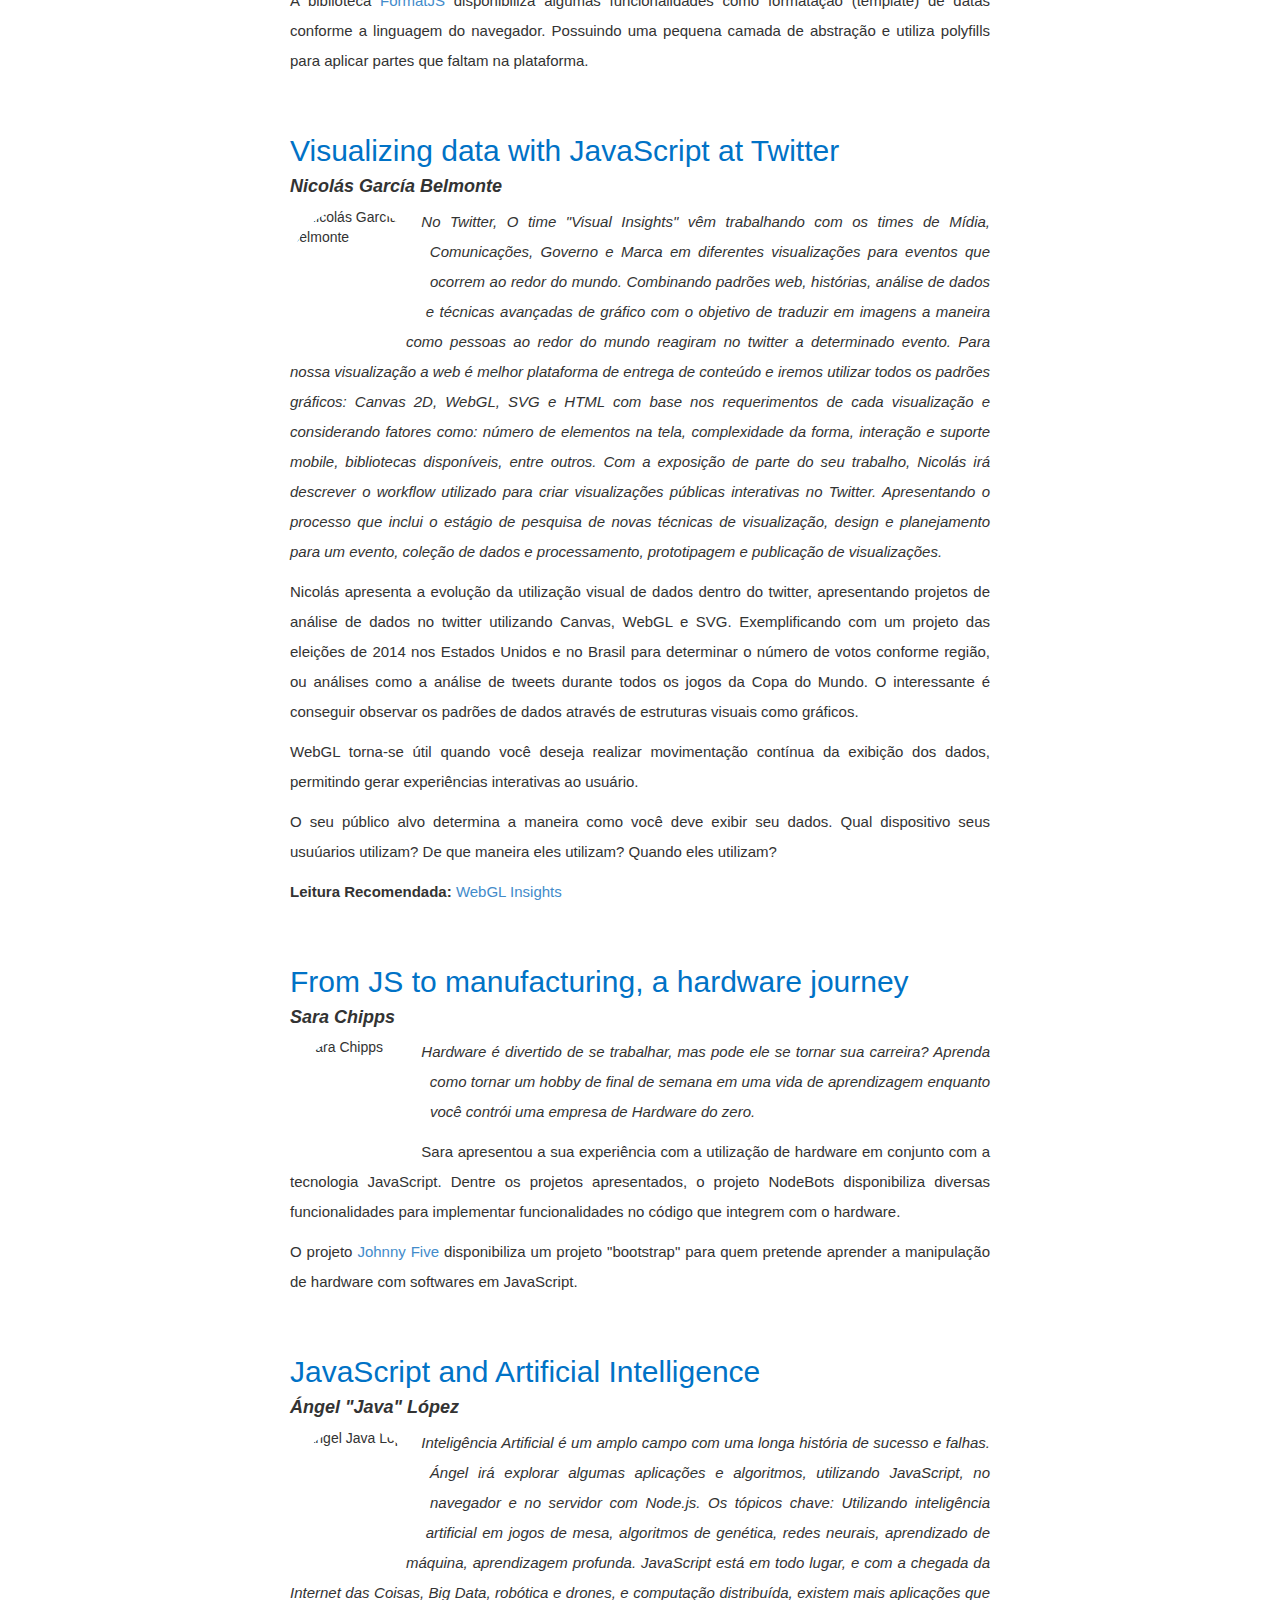
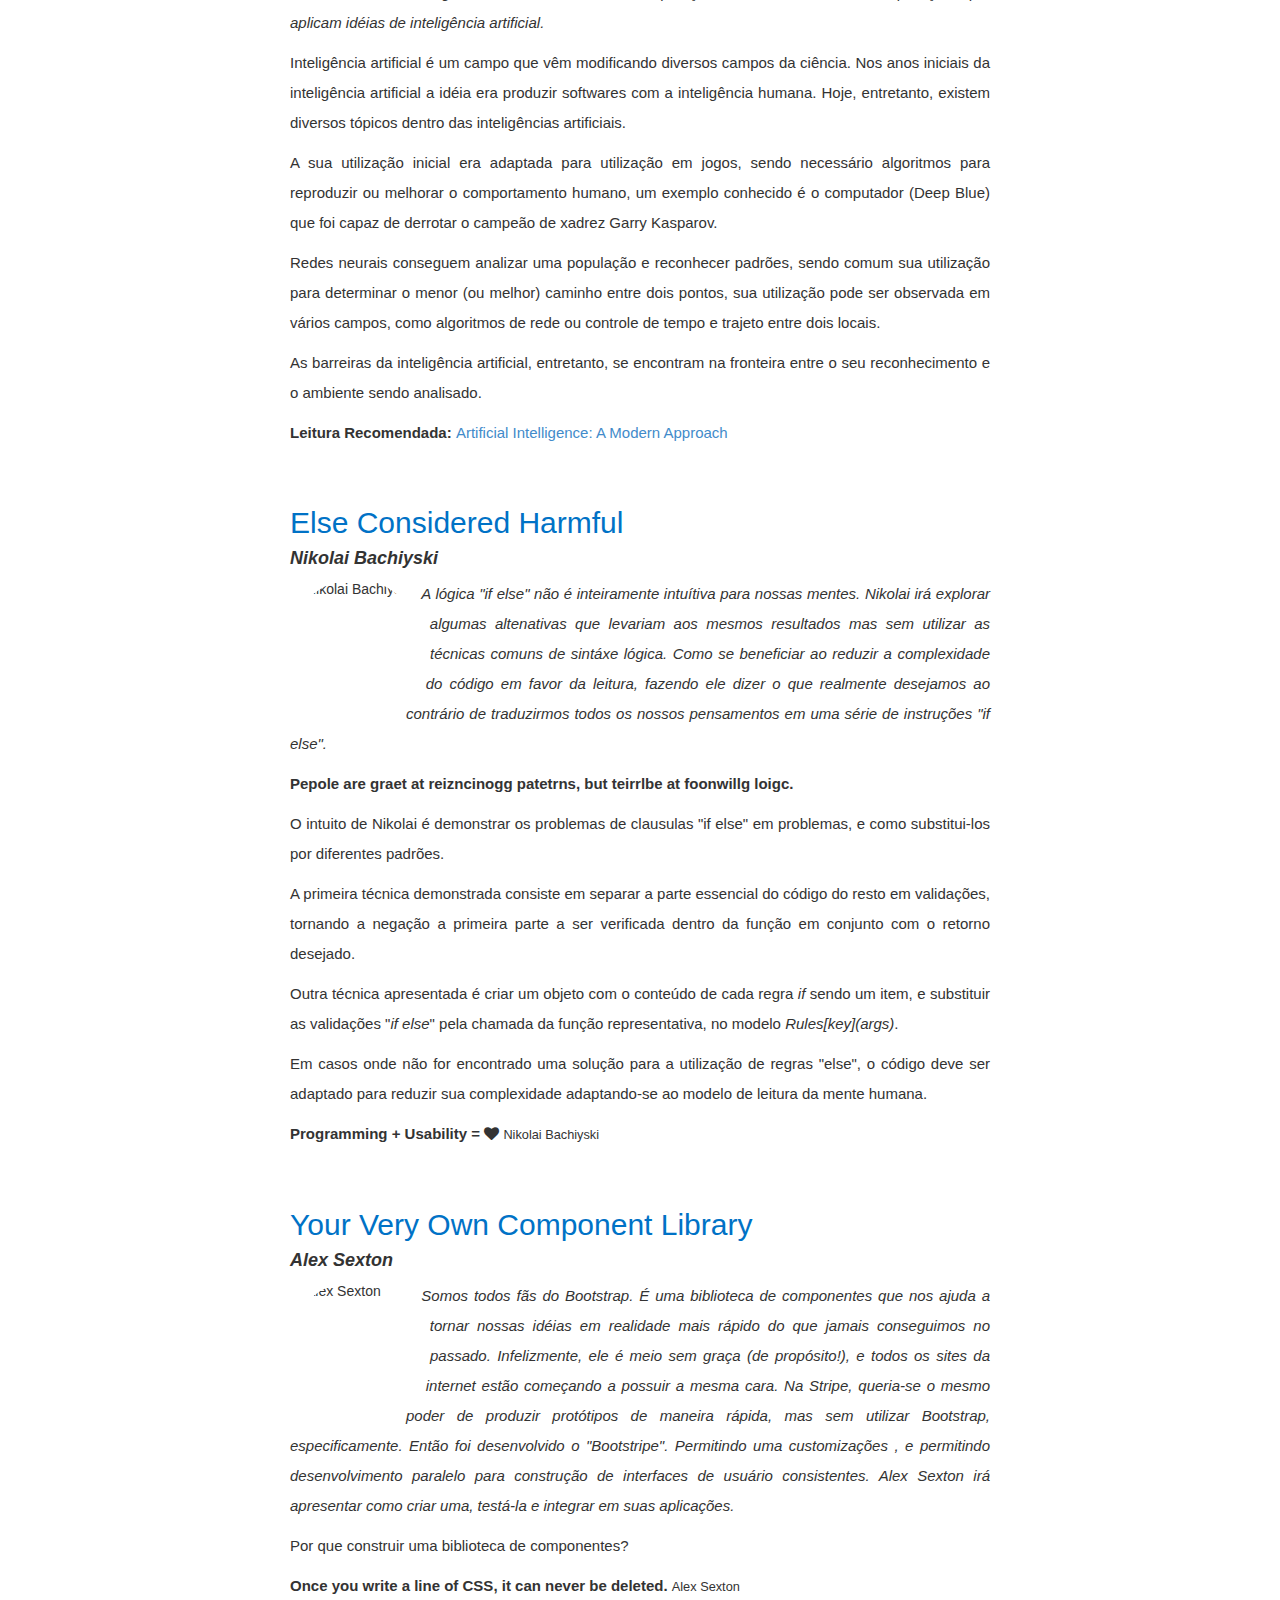
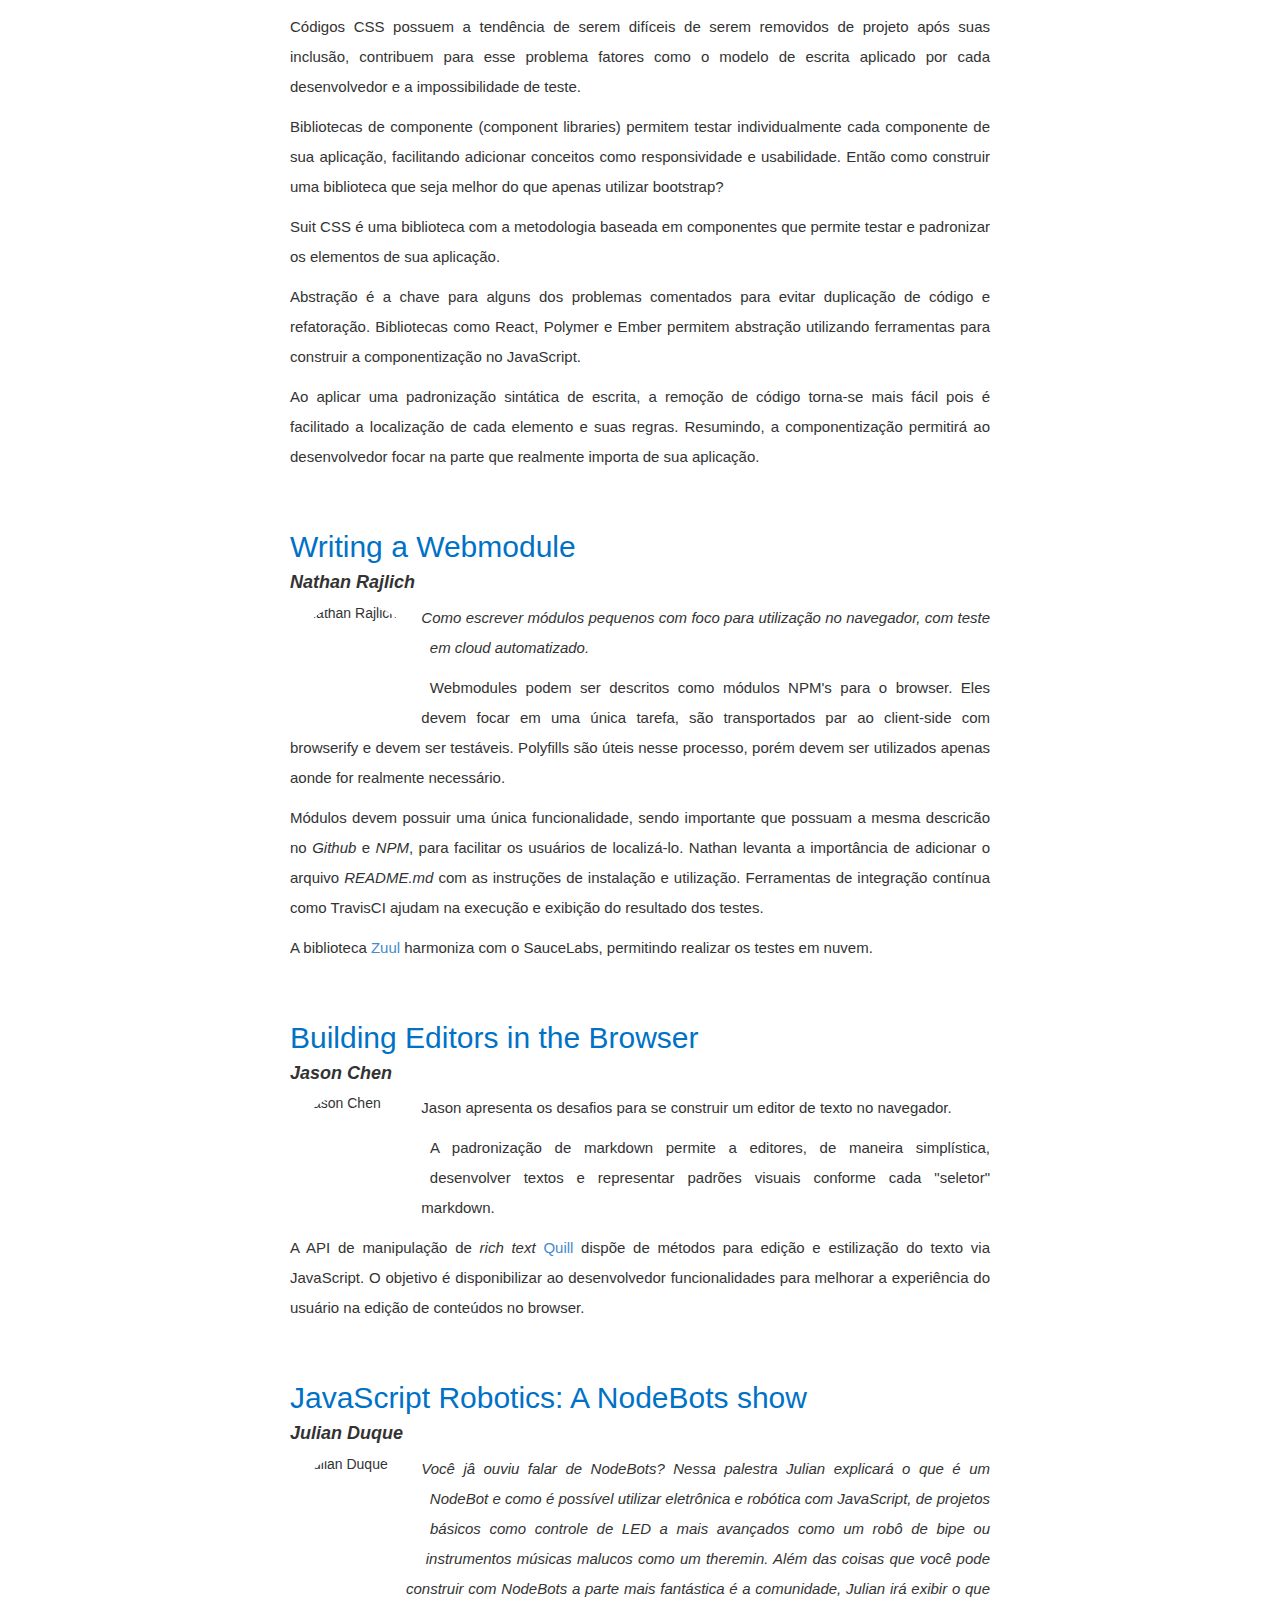
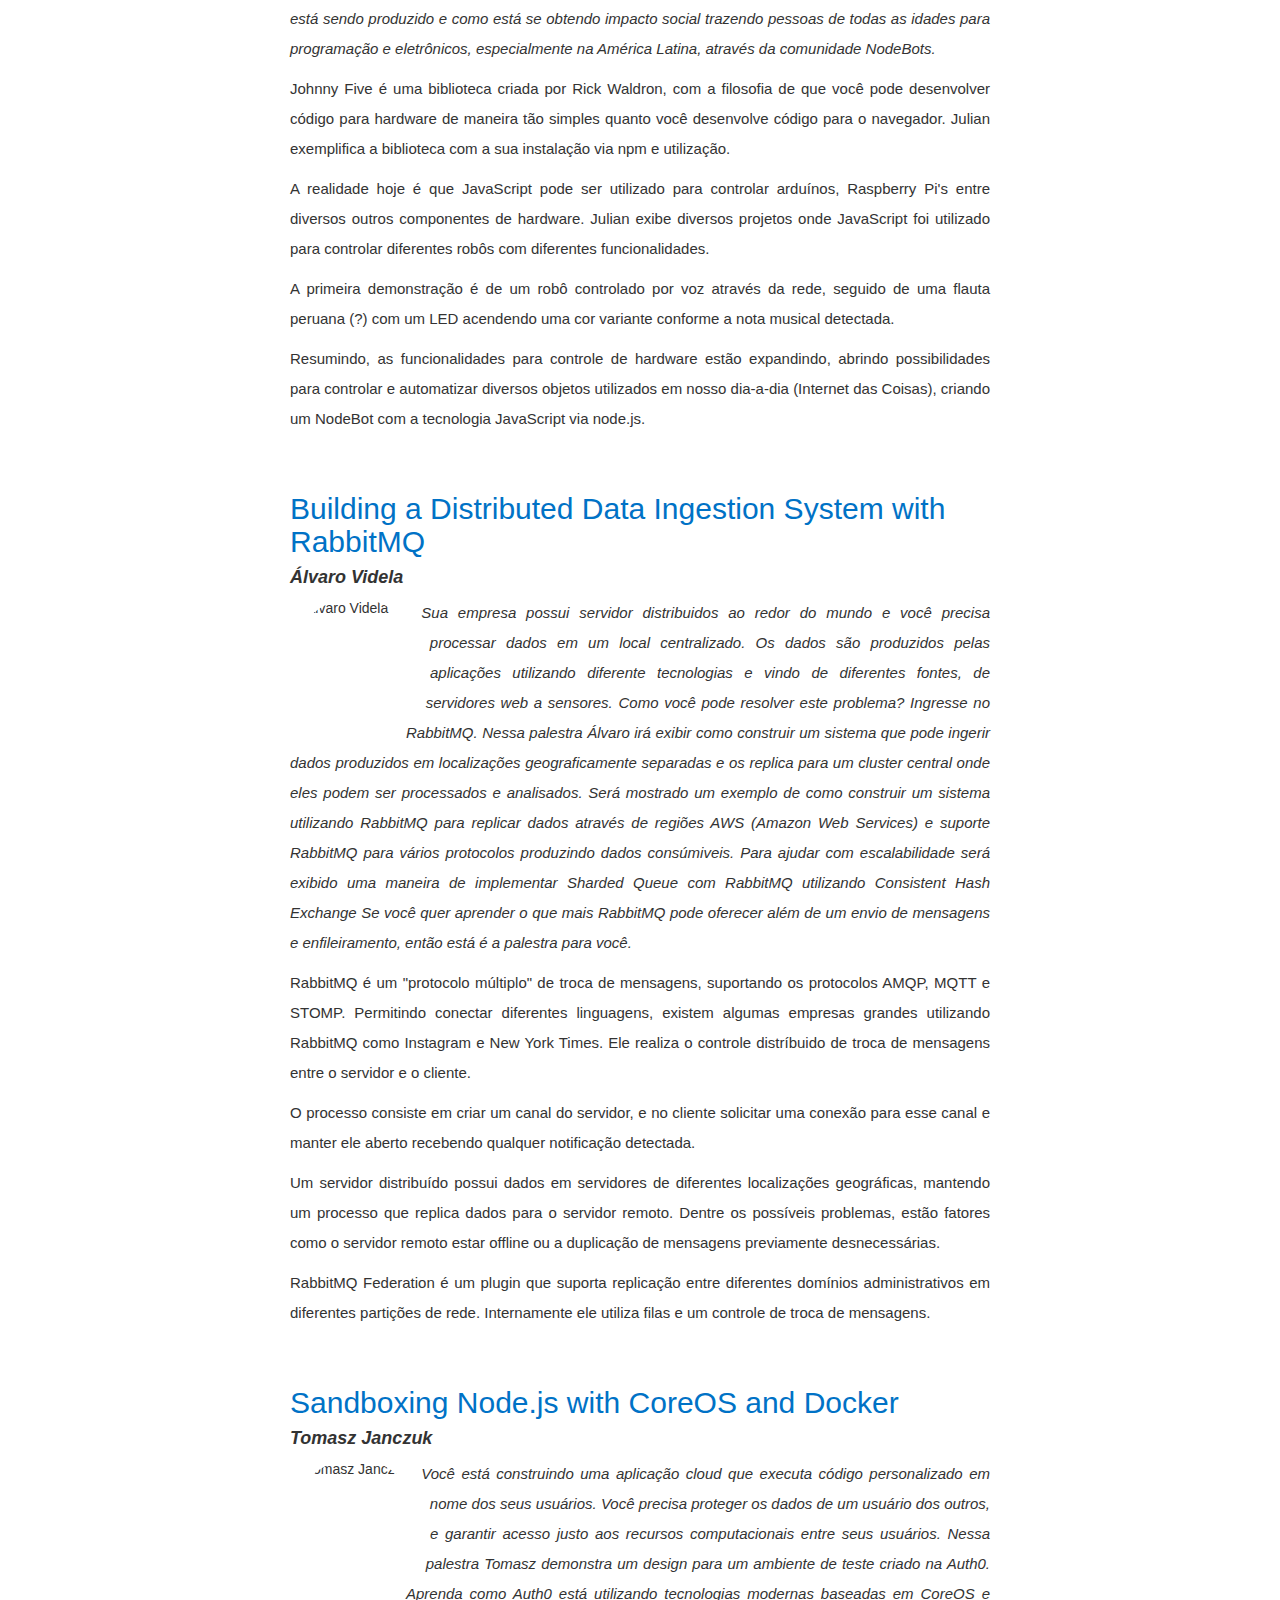
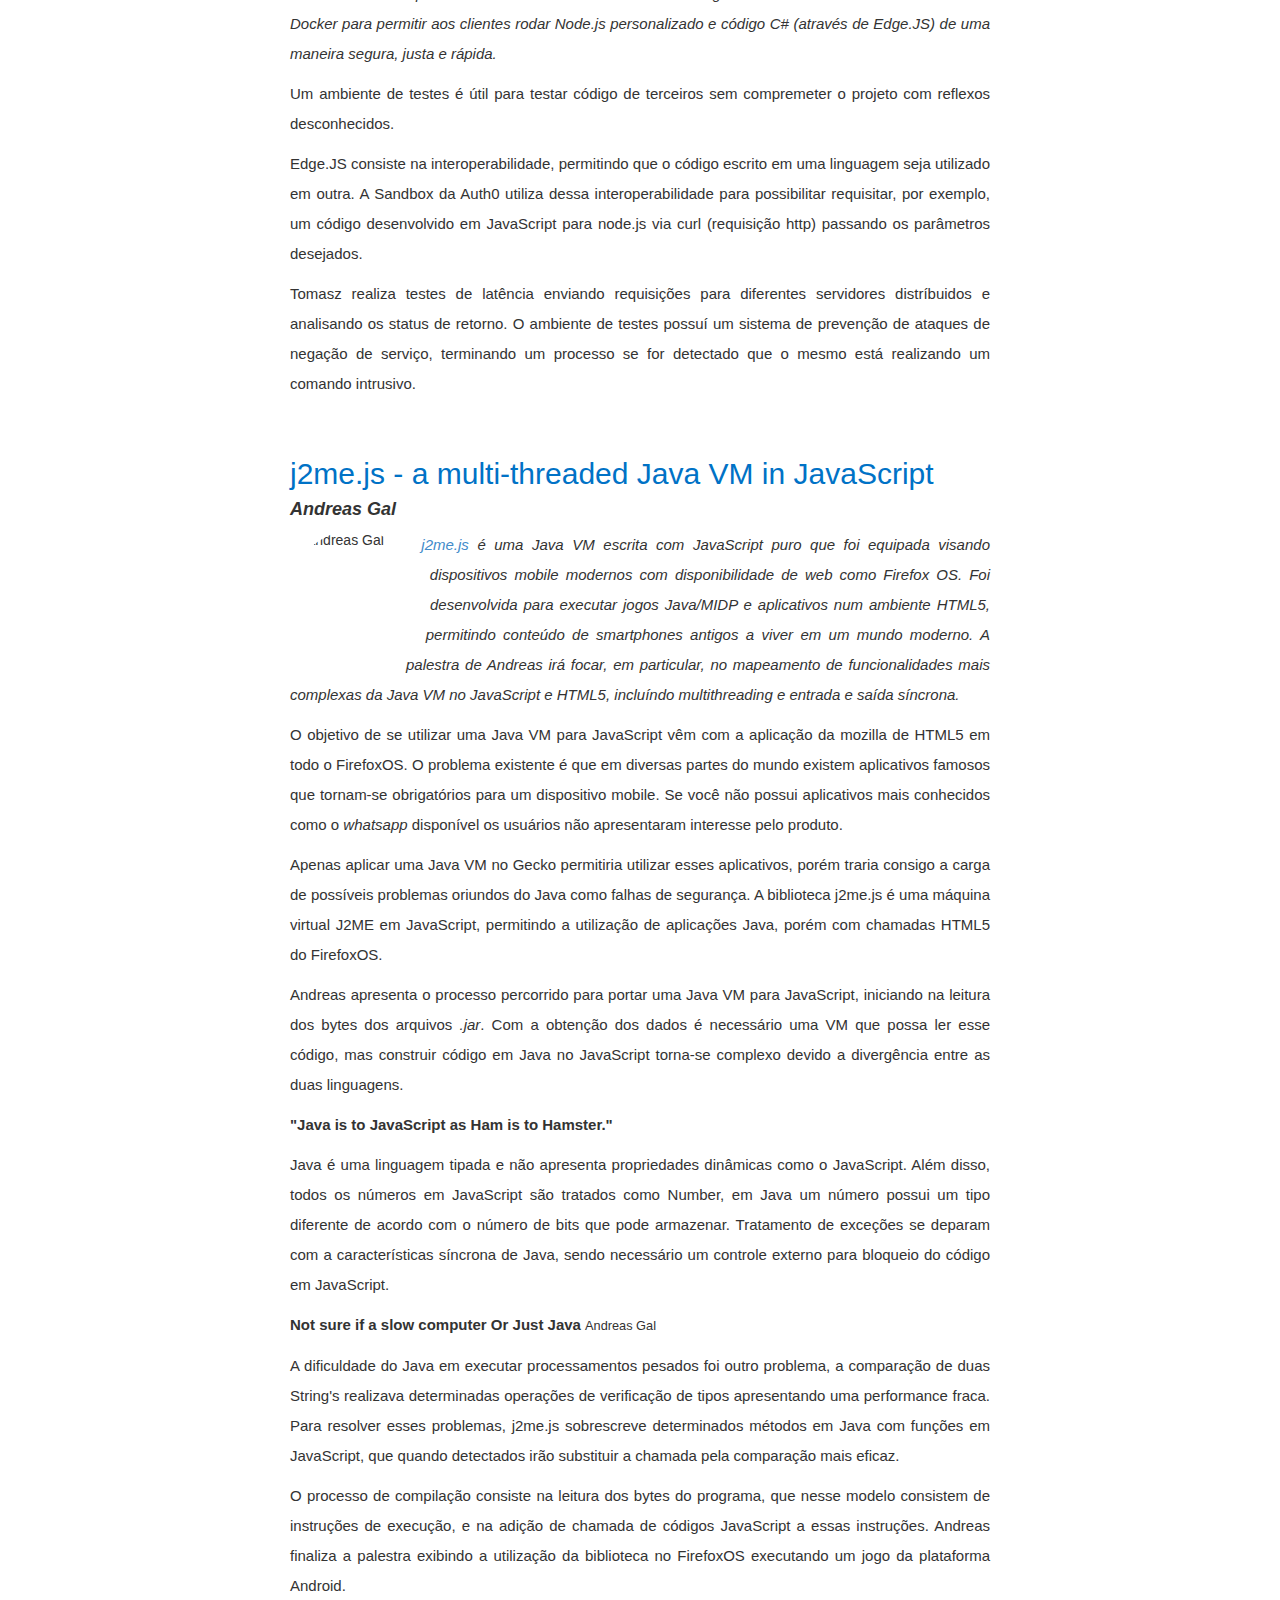
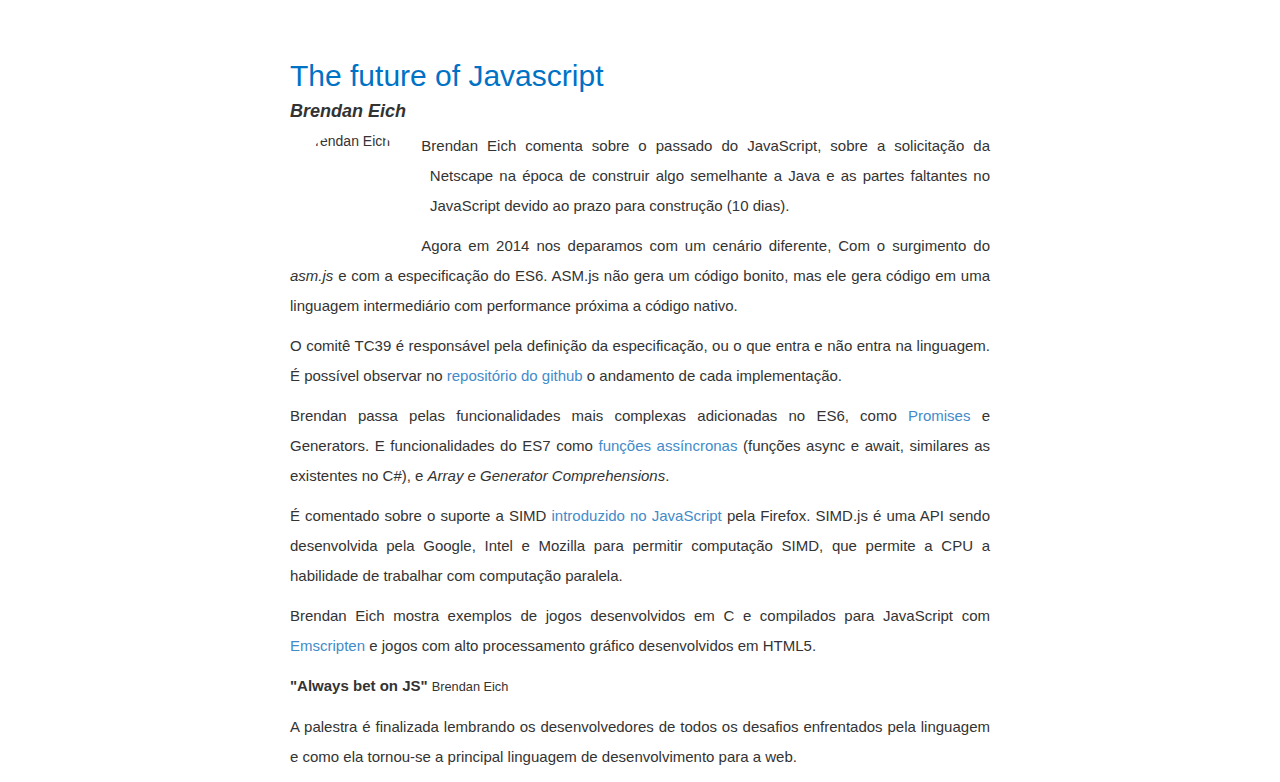
<file: JSConfAR2014/index.html>
<!DOCTYPE html> <html class=no-js> <head> <meta charset=utf-8> <title>eAsk - JSConf Buenos Aires Coverage</title> <meta name=description content=""> <meta name=viewport content="width=device-width"> <link rel="shortcut icon" href=e1c28023.favicon.ico> <!-- Place favicon.ico and apple-touch-icon.png in the root directory --> <link rel=stylesheet href=styles/838f0570.vendor.css> <link rel=stylesheet href=styles/e73e3a35.main.css>  <body> <!--[if lt IE 10]>
      <p class="browsehappy">You are using an <strong>outdated</strong> browser. Please <a href="http://browsehappy.com/">upgrade your browser</a> to improve your experience.</p>
      <![endif]--> <header class="navbar-default bs-docs-nav navbar-fixed-top" role=banner> <button class="navbar-toggle pull-right" type=button data-toggle=collapse data-target=.bs-navbar-collapse> <span class=icon-bar></span> <span class=icon-bar></span> <span class=icon-bar></span> </button> <nav class="navbar-header navbar-fixed"> <ul class=nav> <li> <span class=navbar-brand><i class="fa fa-globe"></i>&nbsp;eAsk</span> </li> </ul> </nav> <nav class="collapse navbar-collapse bs-navbar-collapse" role=navigation> <ul class="nav navbar-nav visible-xs"> <li><a href=#talk-180websites-in-180days>Jennifer De Walt</a></li> <li><a href=#talk-es6-rocks>Jaydson Gomes</a></li> <li><a href=#talk-libraries-to-polyfills>Sebastián Markbage</a></li> <li><a href=#talk-3d-graphics-acessible>Ricardo Cabello</a></li> <li><a href=#talk-parallax-101>María Evangelina Ferreira</a></li> <li><a href=#talk-internationalize-web-apps>Juan Ignacio Dopazo</a></li> <li><a href=#talk-data-with-javascript>Nicolás García Belmonte</a></li> <li><a href=#talk-hardware-journey>Sara Chipps</a></li> <li><a href=#talk-js-artificial-intelligence>Ángel "Java" López</a></li> <li><a href=#talk-if-else>Nikolai Bachiyski</a></li> <li><a href=#talk-component-library>Alex Sexton</a></li> <li><a href=#talk-webmodule>Nathan Rajlich</a></li> <li><a href=#talk-editors-in-browser>Jason Chen</a></li> <li><a href=#talk-nodebots-show>Julian Duque</a></li> <li><a href=#talk-rabbitmq>Álvaro Videla</a></li> <li><a href=#talk-nodejs-with-coreos-docker>Tomasz Janczuk</a></li> <li><a href=#talk-j2me>Andreas Gal</a></li> <li><a href=#talk-future-of-javascript>Brendan Eich</a></li> <li class=divider></li> <li><a href=#questions-answers>Perguntas e Respostas</a> </li></ul> </nav> </header> <div class=container role=main> <div class="page-header text-center"> <h1> JSConfAR Double-Quick Talks </h1> </div> <article class=posts> <section class="row post"> <div class=col-lg-12 id=talk-180websites-in-180days> <h2 class=talk>How I learned to Code by Making 180 websites in 180 days</h2> <h4 class=speaker>Jennifer De Walt</h4> <div class=speaker-photo> <img src=images/speakers/jsconfar/jennifer-dewalt.jpg alt="Jennifer De Walt"> </div> <p class=resume> Sem experiência real em codificação, Jennifer decidiu sentar-se e ensinar a si mesmo a desenvolver um website por dia, todo dia, por 180 dias. Nessa palestra, Jennifer De Walt irá cobrir o que a inspirou ao caminho do aprendizado e que desafios encontrou no caminho. Os primeiros sites criados eram simples e apenas usavam um pouco de html e css. No fim ela estava fazendo apps interativos e dinâmicos. Nessa palestra Jennifer irá apresentar uma seleção de seus sites favoritos do projeto que incluem jogos, brinquedos, simuladores de física, visualizadores de dados e aplicativos de comunicação em tempo real. </p> <p> Em sua palestra, Jennifer expõe sua experiência e curva de evolução para o desenvolvimento de um website por dia, exibindo os projetos de maneira sequencial. Desde os projetos iniciais utilizando apenas HTML, até encontrar sua obsessão por CSS e animações. </p> <p> Jennifer comenta sobre as dificuldades encontradas, devido a falta prévia de experiência, de aplicar conceitos de física em jogos desenvolvidos, e exibe seus projetos favoritos durante o trajeto. </p> </div> </section> <section class="row post"> <div class=col-lg-12 id=talk-es6-rocks> <h2 class=talk>ES6 Rocks!</h2> <h4 class=speaker>Jaydson Gomes</h4> <div class=speaker-photo> <img data-src=images/speakers/jsconfar/jaydson-gomes.jpg alt="Jaydson Gomes"> </div> <p class=resume> ES6 é a sexta versão da linguagem que amamos. A sexta versão do ECMAScript será lançada no meio de 2015, mas todos os navegadores atuais estão implementando as funcionalidades que teremos em breve. Nessa palestra Jaydson irá mostrar porque ES6 Rocks! Você também irá aprender como escrever hoje seu código com a conjunto de novas funcionalidades e sintaxe tanto no node quanto no navegador. </p> <p> <strong>"Não vamos falar de história pois hoje isso não faz o menor sentido."</strong> <small> por Jaydson Gomes</small> </p> <p> Muita coisa nova chega com a atualização da versão do ECMAScript, a Harmony. Desde funções necessárias previamente ausentes na linguagem a tecnologias mais avançadas. </p> <p> Template Strings permitem ao JavaScript criar, sem o auxílio de nenhum plugin externo, substituir partes de texto ou lógica, sendo elegante para substituir a concatenação direta entre texto e variáveis. O namespace Math também recebeu algumas funcionalidades nova para agilizar o desenvolvimento e suprir necessidades em cálculos de física. </p> <p> O conceito de Block Scope foi introduzido na linguagem com a instrução <i>let</i>, permitindo que a variável fique exclusiva ao bloco onde está sendo utilizada. </p> <p> Arrow Functions já estavam presentes em outras linguagens como Python e C#, mas ainda não estavam disponíveis no mundo JavaScript. Com a adição de arrow functions é possível criar funções de uma maneira reduzida, corrigindo também o "problema do <i>this</i>" em JavaScript, uma arrow function é sempre anônima e possui <i></i>this léxico. </p> <p> Classes foram introduzidas na nova versão, a herança em JavaScript permanece por prototype, porém a sintaxe para criação de "Classes" foi facilitada para os desenvolvedores. É possível criar apenas métodos dentro das classes conforme a especificação, para a inicialização de atributos deve ser utilizado o <i>construtor</i>. </p> <p> Modules irão permitir ao JavaScript o que bibliotecas como RequireJS já permitem a anos, carregar partes específicas de código em seu código de maneira nativa. São uma funcionalidade muito interessante incluída no Harmony que facilitaram organizar o código. </p> <p> Para utilizar ES6 hoje existem vários plugins disponíveis, como o Traceur da Google ou o 6-to-5 (possivelmente o mais completo atualmente), que irão compilar o código para a versão atual do ECMAScript aceita nos navegadores. </p> <p> Os navegadores estão aos poucos adicionando novas funcionalidades do Harmony, é esperado que quando a especificação for concluída os navegadores já aceitem os principais recursos da nova sintaxe. </p> <p> <strong>Leitura recomendada: </strong> <a href=http://es6rocks.com/2014/08/what-you-need-to-know-about-block-scope-let>What you Need to Know about block scope - let</a> </p> <p> <strong>Tabela de Compatibilidade ES6: </strong> <a href="http://kangax.github.io/compat-table/es6/">http://kangax.github.io/compat-table/es6/</a> </p> </div> </section> <section class="row post"> <div class=col-lg-12 id=talk-libraries-to-polyfills> <h2 class=talk>Moving JS from Libraries to Polyfills</h2> <h4 class=speaker>Sebastián Markbage</h4> <div class=speaker-photo> <img data-src=images/speakers/jsconfar/sebastian-markbage.jpg alt="Sebastián Markbage"> </div> <p class=resume> Sebastián irá explicar como o React está se tornando uma API compacta para renderização. Invés de providenciar várias funcionalidades em um framework, React está tentando utilizar padrões, paradigmas e outras funcionalidades da linguagem JavasScript para alcançar as mesmas tarefas que outros frameworks possuem APIs dedicadas para realizar. Nem todos os ambientes possuem isso de maneira nativa. Precisamos utilizar polyfill para funcionalidades novas e experimentais. Como podemos fazer isso de maneira segura? É melhor possuir uma biblioteca não-padronizada? </p> <p> Sebastián exemplifica como o mercado atual possui diversas bibliotecas com a mesma funcionalidade, essa quantidade excessiva de API's com o mesmo objetivo atrapalha a padronização. </p> <p> <strong>"No abstraction > Wrong Abstraction"</strong> <small>Sebastián Markbage</small> </p> <p> Depois que um navegador implementa algo, é muito difícil de removê-lo. Um reflexo da indústria é que a adoção de funcionalidades novas ocorre antes do que elas sejam padronizadas. </p> <p> No Facebook, após a padronização das novas bibliotecas são utilizados polyfills para manter a compatibilidade. Adicionar ou modificar o comportamento nativo de navegadores pode ocasionar no conceito conhecido como "quebrar a web", porém o polyfill adiciona a possibilidade de implementar o futuro. </p> <p> Transpilers permitem a compilação do código desenvolvido para a versão atual sendo utilizada. </p> <p> <strong>"Browser and Node should have first class support for transpilers.</strong> <small>Sebastián Markbage</small> </p> <p> Polyfills estão se tornando parte natural do nosso conjunto de ferramentas de desenvolvimento. <a href=http://www.2ality.com/2014/10/typed-javascript.html>JavaScript tipado</a> está sendo estudado por empresas como a Google (AtScript) e Microsoft (TypeScript), assim como o projeto Flux da própria Facebook e utilizam transpilers para compilar o código produzido. </p> </div> </section> <section class="row post"> <div class=col-lg-12 id=talk-3d-graphics-acessible> <h2 class=talk>Making 3D Graphics Accessible</h2> <h4 class=speaker>Mr Doob (Ricardo Cabello)</h4> <div class=speaker-photo> <img data-src=images/speakers/jsconfar/ricardo-cabello.jpg alt="Ricardo Cabello"> </div> <p class=resume> Nessa sessão Ricardo irá explicar como o three.js se tornou o que é, os desafios do passado e do futuro e alguns projetos desenvolvidos durante o caminho. </p> <p> Three.js é uma biblioteca de animação 3D utilizando a tecnologia JavaScript com WebGL, disponibilizando ao desenvolvedor um conjunto de formas geométricas e cálculos de física para renderização. </p> <p> A biblioteca apresenta métodos para funcionalidades como controle de audio 3D, perspectiva de câmera, renderização e controle do canvas e Ricardo apresentou diversos exemplos de sua utilização. </p> </div> </section> <section class="row post"> <div class=col-lg-12 id=talk-parallax-101> <h2 class=talk>Parallax 101</h2> <h4 class=speaker>María Evangelina Ferreira</h4> <div class=speaker-photo> <img data-src=images/speakers/jsconfar/maria-evangelina-ferreira.jpg alt="María Evangelina Ferreira"> </div> <p class=resume> Se um clique é uma decisão, scrolling é uma solução. Parallax, movendo o conteúdo em sincronia com o scroll, tornou-se uma das técnicas mais usuais de design. Ele abandou a idéia de que pessoas não utilizam o scroll ao encorajar os usuários os entretendo com movimentos e sensações de profundidade. Nessa palestra, María irá apresentar exemplos em tempo real de animações Parallax, seus pontos negativos e sua performance. </p> <p> Parallax pode ser descrito como a movimentação da tela de visualização do usuário, ou a sensação do movimento. A tendência de utilização de parallax em websites começou com sua utilização pela nike em seu website em 2001. </p> <p> A biblioteca Skrollr.js facilita na criação de um website com scroll sem a dependência do jQuery, baseando-se na utilização de data atributos para levar ao usuário a sensação do parallax. </p> <p> María apresenta diversos projetos "How ToDo" para a utilização de <a href="http://keithclark.co.uk/articles/pure-css-parallax-websites/">parallax com apenas CSS</a>. A biblioteca <a href="http://mattduvall.com/peeler.js/">Peeler</a> (utilizada no site da conferência JSConfAR) disponibiliza ao desenvolvedor funcionalidades para sensação de movimento. </p> <p> <strong>Don't go crazy over absolute positioning</strong> <small>María Evangelina Ferreira</small> </p> <p> Não existe a necessidade de utilizar posicionamento <i>absolute</i> em todos os elementos pois eles irão apresentar a sensação de parallax ao ser utilizado transform, entretanto elementos com <i>absolute e fixed</i> apresentam um desempenho melhor, então avalie a utilização onde for adequado. </p> <p> <strong>Slides: </strong> <a href=evaferreira.com/parallax>Parallax</a> </p> </div> </section> <section class="row post"> <div class=col-lg-12 id=talk-internationalize-web-apps> <h2 class=talk>Internationalize your web apps</h2> <h4 class=speaker>Juan Ignacio Dopazo</h4> <div class=speaker-photo> <img data-src=images/speakers/jsconfar/juan-ignacio-dopazo.jpg alt="Juan Ignacio Dopazo"> </div> <p class=resume> Tradicionalmente, renderizar uma de suas aplicações web seria feito no servidor, onde existem vários ferramentas e bibliotecas de internacionalização. Entretanto com o surgimento de single page apps (SPAs), interfaces de usuário estão sendo renderizadas no navegador usando JavaScript. Nessa palestra Juan Ignacio irá introduzir o FormatJS: uma coleção de bibliotecas JavaScript para internacionalização com foco em formatação de números, datas, e texto. Iremos abordar as API's Intl em JavaScript e algumas bibliotecas base desenvolvidas, assim como um conjunto de integrações para Handlebars, Dust e React. Finalmente, irá discutir sobre como essas ferramentas podem ser úteis mesmo se sua aplicação só escrita em só uma linguagem. </p> <p> Juan faz uma breve introdução ao conceito de internacionalização e do histórico de I18n. O objetivo, no Yahoo, é introduzir internacionalização em aplicativos web, aplicações single page e renderização server side. </p> <p> Você deseja exibir o conteúdo o mais rápido possível ao usuário, portanto as vezes carregar um JavaScript para traduzir conteúdo dinâmico pode não ser adequado. </p> <p> A internacionalização vai além da tradução de texto, existem problemas como a conversão de valores para determinados idiomas, ou conversão de datas entre os diferentes países. A padronização ECMA-402 recomenda que web apps utilizem a codificação <a href=cldr.unicode.org>CLDR (cldr.unicode.org)</a>. </p> <p> Como separar a parte lógica da aplicação com a parte que faz a internacionalização? Em projetos no modelo MVC, a <i>View</i> aparenta ser o local mais adequado para armazenamento da internacionalização, o CSS apresenta uma funcionalidade semelhante no conceito de media queries para exibir conteúdo conforme o tamanho do dispositivo. </p> <p> <strong>"The cost of writing a new programming language is much lower than the cost of fixing an existing one."</strong> <small>Alex Aiken</small> </p> <p> A biblioteca <a href=formatjs.io>FormatJS</a> disponibiliza algumas funcionalidades como formatação (template) de datas conforme a linguagem do navegador. Possuindo uma pequena camada de abstração e utiliza polyfills para aplicar partes que faltam na plataforma. </p> </div> </section> <section class="row post"> <div class=col-lg-12 id=talk-data-with-javascript> <h2 class=talk>Visualizing data with JavaScript at Twitter</h2> <h4 class=speaker>Nicolás García Belmonte</h4> <div class=speaker-photo> <img data-src=images/speakers/jsconfar/nicolas-garcia.jpg alt="Nicolás García Belmonte"> </div> <p class=resume> No Twitter, O time "Visual Insights" vêm trabalhando com os times de Mídia, Comunicações, Governo e Marca em diferentes visualizações para eventos que ocorrem ao redor do mundo. Combinando padrões web, histórias, análise de dados e técnicas avançadas de gráfico com o objetivo de traduzir em imagens a maneira como pessoas ao redor do mundo reagiram no twitter a determinado evento. Para nossa visualização a web é melhor plataforma de entrega de conteúdo e iremos utilizar todos os padrões gráficos: Canvas 2D, WebGL, SVG e HTML com base nos requerimentos de cada visualização e considerando fatores como: número de elementos na tela, complexidade da forma, interação e suporte mobile, bibliotecas disponíveis, entre outros. Com a exposição de parte do seu trabalho, Nicolás irá descrever o workflow utilizado para criar visualizações públicas interativas no Twitter. Apresentando o processo que inclui o estágio de pesquisa de novas técnicas de visualização, design e planejamento para um evento, coleção de dados e processamento, prototipagem e publicação de visualizações. </p> <p> Nicolás apresenta a evolução da utilização visual de dados dentro do twitter, apresentando projetos de análise de dados no twitter utilizando Canvas, WebGL e SVG. Exemplificando com um projeto das eleições de 2014 nos Estados Unidos e no Brasil para determinar o número de votos conforme região, ou análises como a análise de tweets durante todos os jogos da Copa do Mundo. O interessante é conseguir observar os padrões de dados através de estruturas visuais como gráficos. </p> <p> WebGL torna-se útil quando você deseja realizar movimentação contínua da exibição dos dados, permitindo gerar experiências interativas ao usuário. </p> <p> O seu público alvo determina a maneira como você deve exibir seu dados. Qual dispositivo seus usuúarios utilizam? De que maneira eles utilizam? Quando eles utilizam? </p> <p> <strong>Leitura Recomendada: </strong> <a href="http://webglinsights.blogspot.com/">WebGL Insights</a> </p> </div> </section> <section class="row post"> <div class=col-lg-12 id=talk-hardware-journey> <h2 class=talk>From JS to manufacturing, a hardware journey</h2> <h4 class=speaker>Sara Chipps</h4> <div class=speaker-photo> <img data-src=images/speakers/jsconfar/sara-chipps.jpg alt="Sara Chipps"> </div> <p class=resume> Hardware é divertido de se trabalhar, mas pode ele se tornar sua carreira? Aprenda como tornar um hobby de final de semana em uma vida de aprendizagem enquanto você contrói uma empresa de Hardware do zero. </p> <p> Sara apresentou a sua experiência com a utilização de hardware em conjunto com a tecnologia JavaScript. Dentre os projetos apresentados, o projeto NodeBots disponibiliza diversas funcionalidades para implementar funcionalidades no código que integrem com o hardware. </p> <p> O projeto <a href=https://github.com/rwaldron/johnny-five>Johnny Five</a> disponibiliza um projeto "bootstrap" para quem pretende aprender a manipulação de hardware com softwares em JavaScript. </p> </div> </section> <section class="row post"> <div class=col-lg-12 id=talk-js-artificial-intelligence> <h2 class=talk>JavaScript and Artificial Intelligence</h2> <h4 class=speaker>Ángel "Java" López</h4> <div class=speaker-photo> <img data-src=images/speakers/jsconfar/angel-java-lopez.jpg alt="Ángel Java López"> </div> <p class=resume> Inteligência Artificial é um amplo campo com uma longa história de sucesso e falhas. Ángel irá explorar algumas aplicações e algoritmos, utilizando JavaScript, no navegador e no servidor com Node.js. Os tópicos chave: Utilizando inteligência artificial em jogos de mesa, algoritmos de genética, redes neurais, aprendizado de máquina, aprendizagem profunda. JavaScript está em todo lugar, e com a chegada da Internet das Coisas, Big Data, robótica e drones, e computação distribuída, existem mais aplicações que aplicam idéias de inteligência artificial. </p> <p> Inteligência artificial é um campo que vêm modificando diversos campos da ciência. Nos anos iniciais da inteligência artificial a idéia era produzir softwares com a inteligência humana. Hoje, entretanto, existem diversos tópicos dentro das inteligências artificiais. </p> <p> A sua utilização inicial era adaptada para utilização em jogos, sendo necessário algoritmos para reproduzir ou melhorar o comportamento humano, um exemplo conhecido é o computador (Deep Blue) que foi capaz de derrotar o campeão de xadrez Garry Kasparov. </p> <p> Redes neurais conseguem analizar uma população e reconhecer padrões, sendo comum sua utilização para determinar o menor (ou melhor) caminho entre dois pontos, sua utilização pode ser observada em vários campos, como algoritmos de rede ou controle de tempo e trajeto entre dois locais. </p> <p> As barreiras da inteligência artificial, entretanto, se encontram na fronteira entre o seu reconhecimento e o ambiente sendo analisado. </p> <p> <strong>Leitura Recomendada: </strong> <a href="http://aima.cs.berkeley.edu/">Artificial Intelligence: A Modern Approach</a> </p> </div> </section> <section class="row post"> <div class=col-lg-12 id=talk-if-else> <h2 class=talk>Else Considered Harmful</h2> <h4 class=speaker>Nikolai Bachiyski</h4> <div class=speaker-photo> <img data-src=images/speakers/jsconfar/nikolai-bachiyski.jpg alt="Nikolai Bachiyski"> </div> <p class=resume> A lógica "if else" não é inteiramente intuítiva para nossas mentes. Nikolai irá explorar algumas altenativas que levariam aos mesmos resultados mas sem utilizar as técnicas comuns de sintáxe lógica. Como se beneficiar ao reduzir a complexidade do código em favor da leitura, fazendo ele dizer o que realmente desejamos ao contrário de traduzirmos todos os nossos pensamentos em uma série de instruções "if else". </p> <p> <strong>Pepole are graet at reizncinogg patetrns, but teirrlbe at foonwillg loigc.</strong> </p> <p> O intuito de Nikolai é demonstrar os problemas de clausulas "if else" em problemas, e como substitui-los por diferentes padrões. </p> <p> A primeira técnica demonstrada consiste em separar a parte essencial do código do resto em validações, tornando a negação a primeira parte a ser verificada dentro da função em conjunto com o retorno desejado. </p> <p> Outra técnica apresentada é criar um objeto com o conteúdo de cada regra <i>if</i> sendo um item, e substituir as validações "<i>if else</i>" pela chamada da função representativa, no modelo <i>Rules[key](args)</i>. </p> <p> Em casos onde não for encontrado uma solução para a utilização de regras "else", o código deve ser adaptado para reduzir sua complexidade adaptando-se ao modelo de leitura da mente humana. </p> <p> <strong>Programming + Usability = <i class="fa fa-heart"></i></strong> <small>Nikolai Bachiyski</small> </p> </div> </section> <section class="row post"> <div class=col-lg-12 id=talk-component-library> <h2 class=talk>Your Very Own Component Library</h2> <h4 class=speaker>Alex Sexton</h4> <div class=speaker-photo> <img data-src=images/speakers/jsconfar/alex-sexton.jpg alt="Alex Sexton"> </div> <p class=resume> Somos todos fãs do Bootstrap. É uma biblioteca de componentes que nos ajuda a tornar nossas idéias em realidade mais rápido do que jamais conseguimos no passado. Infelizmente, ele é meio sem graça (de propósito!), e todos os sites da internet estão começando a possuir a mesma cara. Na Stripe, queria-se o mesmo poder de produzir protótipos de maneira rápida, mas sem utilizar Bootstrap, especificamente. Então foi desenvolvido o "Bootstripe". Permitindo uma customizações , e permitindo desenvolvimento paralelo para construção de interfaces de usuário consistentes. Alex Sexton irá apresentar como criar uma, testá-la e integrar em suas aplicações. </p> <p> Por que construir uma biblioteca de componentes? </p> <p> <strong>Once you write a line of CSS, it can never be deleted.</strong> <small>Alex Sexton</small> </p> <p> Códigos CSS possuem a tendência de serem difíceis de serem removidos de projeto após suas inclusão, contribuem para esse problema fatores como o modelo de escrita aplicado por cada desenvolvedor e a impossibilidade de teste. </p> <p> Bibliotecas de componente (component libraries) permitem testar individualmente cada componente de sua aplicação, facilitando adicionar conceitos como responsividade e usabilidade. Então como construir uma biblioteca que seja melhor do que apenas utilizar bootstrap? </p> <p> Suit CSS é uma biblioteca com a metodologia baseada em componentes que permite testar e padronizar os elementos de sua aplicação. </p> <p> Abstração é a chave para alguns dos problemas comentados para evitar duplicação de código e refatoração. Bibliotecas como React, Polymer e Ember permitem abstração utilizando ferramentas para construir a componentização no JavaScript. </p> <p> Ao aplicar uma padronização sintática de escrita, a remoção de código torna-se mais fácil pois é facilitado a localização de cada elemento e suas regras. Resumindo, a componentização permitirá ao desenvolvedor focar na parte que realmente importa de sua aplicação. </p> </div> </section> <section class="row post"> <div class=col-lg-12 id=talk-webmodule> <h2 class=talk>Writing a Webmodule</h2> <h4 class=speaker>Nathan Rajlich</h4> <div class=speaker-photo> <img data-src=images/speakers/jsconfar/nathan-rajlich.jpg alt="Nathan Rajlich"> </div> <p class=resume> Como escrever módulos pequenos com foco para utilização no navegador, com teste em cloud automatizado. </p> <p> Webmodules podem ser descritos como módulos NPM's para o browser. Eles devem focar em uma única tarefa, são transportados par ao client-side com browserify e devem ser testáveis. Polyfills são úteis nesse processo, porém devem ser utilizados apenas aonde for realmente necessário. </p> <p> Módulos devem possuir uma única funcionalidade, sendo importante que possuam a mesma descricão no <i>Github</i> e <i>NPM</i>, para facilitar os usuários de localizá-lo. Nathan levanta a importância de adicionar o arquivo <i>README.md</i> com as instruções de instalação e utilização. Ferramentas de integração contínua como TravisCI ajudam na execução e exibição do resultado dos testes. </p> <p> A biblioteca <a href=http://github.com/defunctzombie/zuul>Zuul</a> harmoniza com o SauceLabs, permitindo realizar os testes em nuvem. </p> </div> </section> <section class="row post"> <div class=col-lg-12 id=talk-editors-in-browser> <h2 class=talk>Building Editors in the Browser</h2> <h4 class=speaker>Jason Chen</h4> <div class=speaker-photo> <img data-src=images/speakers/jsconfar/jason-chen.jpg alt="Jason Chen"> </div> <p> Jason apresenta os desafios para se construir um editor de texto no navegador. </p> <p> A padronização de markdown permite a editores, de maneira simplística, desenvolver textos e representar padrões visuais conforme cada "seletor" markdown. </p> <p> A API de manipulação de <i>rich text</i> <a href=http://quilljs.com>Quill</a> dispõe de métodos para edição e estilização do texto via JavaScript. O objetivo é disponibilizar ao desenvolvedor funcionalidades para melhorar a experiência do usuário na edição de conteúdos no browser. </p> </div> </section> <section class="row post"> <div class=col-lg-12 id=talk-nodebots-show> <h2 class=talk>JavaScript Robotics: A NodeBots show</h2> <h4 class=speaker>Julian Duque</h4> <div class=speaker-photo> <img data-src=images/speakers/jsconfar/julian-duque.jpg alt="Julian Duque"> </div> <p class=resume> Você jâ ouviu falar de NodeBots? Nessa palestra Julian explicará o que é um NodeBot e como é possível utilizar eletrônica e robótica com JavaScript, de projetos básicos como controle de LED a mais avançados como um robô de bipe ou instrumentos músicas malucos como um theremin. Além das coisas que você pode construir com NodeBots a parte mais fantástica é a comunidade, Julian irá exibir o que está sendo produzido e como está se obtendo impacto social trazendo pessoas de todas as idades para programação e eletrônicos, especialmente na América Latina, através da comunidade NodeBots. </p> <p> Johnny Five é uma biblioteca criada por Rick Waldron, com a filosofia de que você pode desenvolver código para hardware de maneira tão simples quanto você desenvolve código para o navegador. Julian exemplifica a biblioteca com a sua instalação via npm e utilização. </p> <p> A realidade hoje é que JavaScript pode ser utilizado para controlar arduínos, Raspberry Pi's entre diversos outros componentes de hardware. Julian exibe diversos projetos onde JavaScript foi utilizado para controlar diferentes robôs com diferentes funcionalidades. </p> <p> A primeira demonstração é de um robô controlado por voz através da rede, seguido de uma flauta peruana (?) com um LED acendendo uma cor variante conforme a nota musical detectada. </p> <p> Resumindo, as funcionalidades para controle de hardware estão expandindo, abrindo possibilidades para controlar e automatizar diversos objetos utilizados em nosso dia-a-dia (Internet das Coisas), criando um NodeBot com a tecnologia JavaScript via node.js. </p> </div> </section> <section class="row post"> <div class=col-lg-12 id=talk-rabbitmq> <h2 class=talk>Building a Distributed Data Ingestion System with RabbitMQ</h2> <h4 class=speaker>Álvaro Videla</h4> <div class=speaker-photo> <img data-src=images/speakers/jsconfar/alvaro-videla.jpg alt="Álvaro Videla"> </div> <p class=resume> Sua empresa possui servidor distribuidos ao redor do mundo e você precisa processar dados em um local centralizado. Os dados são produzidos pelas aplicações utilizando diferente tecnologias e vindo de diferentes fontes, de servidores web a sensores. Como você pode resolver este problema? Ingresse no RabbitMQ. Nessa palestra Álvaro irá exibir como construir um sistema que pode ingerir dados produzidos em localizações geograficamente separadas e os replica para um cluster central onde eles podem ser processados e analisados. Será mostrado um exemplo de como construir um sistema utilizando RabbitMQ para replicar dados através de regiões AWS (Amazon Web Services) e suporte RabbitMQ para vários protocolos produzindo dados consúmiveis. Para ajudar com escalabilidade será exibido uma maneira de implementar Sharded Queue com RabbitMQ utilizando <i>Consistent Hash Exchange</i> Se você quer aprender o que mais RabbitMQ pode oferecer além de um envio de mensagens e enfileiramento, então está é a palestra para você. </p> <p> RabbitMQ é um "protocolo múltiplo" de troca de mensagens, suportando os protocolos AMQP, MQTT e STOMP. Permitindo conectar diferentes linguagens, existem algumas empresas grandes utilizando RabbitMQ como Instagram e New York Times. Ele realiza o controle distríbuido de troca de mensagens entre o servidor e o cliente. </p> <p> O processo consiste em criar um canal do servidor, e no cliente solicitar uma conexão para esse canal e manter ele aberto recebendo qualquer notificação detectada. </p> <p> Um servidor distribuído possui dados em servidores de diferentes localizações geográficas, mantendo um processo que replica dados para o servidor remoto. Dentre os possíveis problemas, estão fatores como o servidor remoto estar offline ou a duplicação de mensagens previamente desnecessárias. </p> <p> RabbitMQ Federation é um plugin que suporta replicação entre diferentes domínios administrativos em diferentes partições de rede. Internamente ele utiliza filas e um controle de troca de mensagens. </p> </div> </section> <section class="row post"> <div class=col-lg-12 id=talk-nodejs-with-coreos-docker> <h2 class=talk>Sandboxing Node.js with CoreOS and Docker</h2> <h4 class=speaker>Tomasz Janczuk</h4> <div class=speaker-photo> <img data-src=images/speakers/jsconfar/tomasz-janczuk.jpg alt="Tomasz Janczuk"> </div> <p class=resume> Você está construindo uma aplicação cloud que executa código personalizado em nome dos seus usuários. Você precisa proteger os dados de um usuário dos outros, e garantir acesso justo aos recursos computacionais entre seus usuários. Nessa palestra Tomasz demonstra um design para um ambiente de teste criado na Auth0. Aprenda como Auth0 está utilizando tecnologias modernas baseadas em CoreOS e Docker para permitir aos clientes rodar Node.js personalizado e código C# (através de Edge.JS) de uma maneira segura, justa e rápida. </p> <p> Um ambiente de testes é útil para testar código de terceiros sem compremeter o projeto com reflexos desconhecidos. </p> <p> Edge.JS consiste na interoperabilidade, permitindo que o código escrito em uma linguagem seja utilizado em outra. A Sandbox da Auth0 utiliza dessa interoperabilidade para possibilitar requisitar, por exemplo, um código desenvolvido em JavaScript para node.js via curl (requisição http) passando os parâmetros desejados. </p> <p> Tomasz realiza testes de latência enviando requisições para diferentes servidores distríbuidos e analisando os status de retorno. O ambiente de testes possuí um sistema de prevenção de ataques de negação de serviço, terminando um processo se for detectado que o mesmo está realizando um comando intrusivo. </p> </div> </section> <section class="row post"> <div class=col-lg-12 id=talk-j2me> <h2 class=talk>j2me.js - a multi-threaded Java VM in JavaScript</h2> <h4 class=speaker>Andreas Gal</h4> <div class=speaker-photo> <img data-src=images/speakers/jsconfar/andreas-gal.jpg alt="Andreas Gal"> </div> <p class=resume> <a href=https://github.com/andreasgal/j2me.js>j2me.js</a> é uma Java VM escrita com JavaScript puro que foi equipada visando dispositivos mobile modernos com disponibilidade de web como Firefox OS. Foi desenvolvida para executar jogos Java/MIDP e aplicativos num ambiente HTML5, permitindo conteúdo de smartphones antigos a viver em um mundo moderno. A palestra de Andreas irá focar, em particular, no mapeamento de funcionalidades mais complexas da Java VM no JavaScript e HTML5, incluíndo multithreading e entrada e saída síncrona. </p> <p> O objetivo de se utilizar uma Java VM para JavaScript vêm com a aplicação da mozilla de HTML5 em todo o FirefoxOS. O problema existente é que em diversas partes do mundo existem aplicativos famosos que tornam-se obrigatórios para um dispositivo mobile. Se você não possui aplicativos mais conhecidos como o <i>whatsapp</i> disponível os usuários não apresentaram interesse pelo produto. </p> <p> Apenas aplicar uma Java VM no Gecko permitiria utilizar esses aplicativos, porém traria consigo a carga de possíveis problemas oriundos do Java como falhas de segurança. A biblioteca j2me.js é uma máquina virtual J2ME em JavaScript, permitindo a utilização de aplicações Java, porém com chamadas HTML5 do FirefoxOS. </p> <p> Andreas apresenta o processo percorrido para portar uma Java VM para JavaScript, iniciando na leitura dos bytes dos arquivos <i>.jar</i>. Com a obtenção dos dados é necessário uma VM que possa ler esse código, mas construir código em Java no JavaScript torna-se complexo devido a divergência entre as duas linguagens. </p> <p><strong>"Java is to JavaScript as Ham is to Hamster."</strong></p> <p> Java é uma linguagem tipada e não apresenta propriedades dinâmicas como o JavaScript. Além disso, todos os números em JavaScript são tratados como Number, em Java um número possui um tipo diferente de acordo com o número de bits que pode armazenar. Tratamento de exceções se deparam com a características síncrona de Java, sendo necessário um controle externo para bloqueio do código em JavaScript. </p> <p> <strong>Not sure if a slow computer Or Just Java</strong> <small>Andreas Gal</small> </p> <p> A dificuldade do Java em executar processamentos pesados foi outro problema, a comparação de duas String's realizava determinadas operações de verificação de tipos apresentando uma performance fraca. Para resolver esses problemas, j2me.js sobrescreve determinados métodos em Java com funções em JavaScript, que quando detectados irão substituir a chamada pela comparação mais eficaz. </p> <p> O processo de compilação consiste na leitura dos bytes do programa, que nesse modelo consistem de instruções de execução, e na adição de chamada de códigos JavaScript a essas instruções. Andreas finaliza a palestra exibindo a utilização da biblioteca no FirefoxOS executando um jogo da plataforma Android. </p> </div> </section> <section class="row post"> <div class=col-lg-12 id=talk-future-of-javascript> <h2 class=talk>The future of Javascript</h2> <h4 class=speaker>Brendan Eich</h4> <div class=speaker-photo> <img data-src=images/speakers/jsconfar/brendan-eich.jpg alt="Brendan Eich"> </div> <p> Brendan Eich comenta sobre o passado do JavaScript, sobre a solicitação da Netscape na época de construir algo semelhante a Java e as partes faltantes no JavaScript devido ao prazo para construção (10 dias). </p> <p> Agora em 2014 nos deparamos com um cenário diferente, Com o surgimento do <i>asm.js</i> e com a especificação do ES6. ASM.js não gera um código bonito, mas ele gera código em uma linguagem intermediário com performance próxima a código nativo. </p> <p> O comitê TC39 é responsável pela definição da especificação, ou o que entra e não entra na linguagem. É possível observar no <a href=https://github.com/tc39>repositório do github</a> o andamento de cada implementação. </p> <p> Brendan passa pelas funcionalidades mais complexas adicionadas no ES6, como <a href=http://www.2ality.com/2014/09/es6-promises-foundations.html>Promises</a> e Generators. E funcionalidades do ES7 como <a href=http://lucasmedeiros-mdx.github.io/talks/ES%20Harmony/Presentation/#/13>funções assíncronas</a> (funções async e await, similares as existentes no C#), e <i>Array e Generator Comprehensions</i>. </p> <p> É comentado sobre o suporte a SIMD <a href=http://www.2ality.com/2013/12/simd-js.html>introduzido no JavaScript</a> pela Firefox. SIMD.js é uma API sendo desenvolvida pela Google, Intel e Mozilla para permitir computação SIMD, que permite a CPU a habilidade de trabalhar com computação paralela. </p> <p> Brendan Eich mostra exemplos de jogos desenvolvidos em C e compilados para JavaScript com <a href=https://developer.mozilla.org/en-US/docs/Mozilla/Projects/Emscripten>Emscripten</a> e jogos com alto processamento gráfico desenvolvidos em HTML5. </p> <p> <strong>"Always bet on JS"</strong> <small>Brendan Eich</small> </p> <p> A palestra é finalizada lembrando os desenvolvedores de todos os desafios enfrentados pela linguagem e como ela tornou-se a principal linguagem de desenvolvimento para a web. </p> </div> </section> </article> <script src=scripts/db02b173.vendor.js></script> <script src=scripts/cb7562c6.plugins.js></script> <!-- build:js({app,.tmp}) scripts/main.js, scripts/unveal.js --> <script src=scripts/unveal.js></script> <script src=scripts/183c2b15.main.js></script> <!-- endbuild --> </div>
</file>
